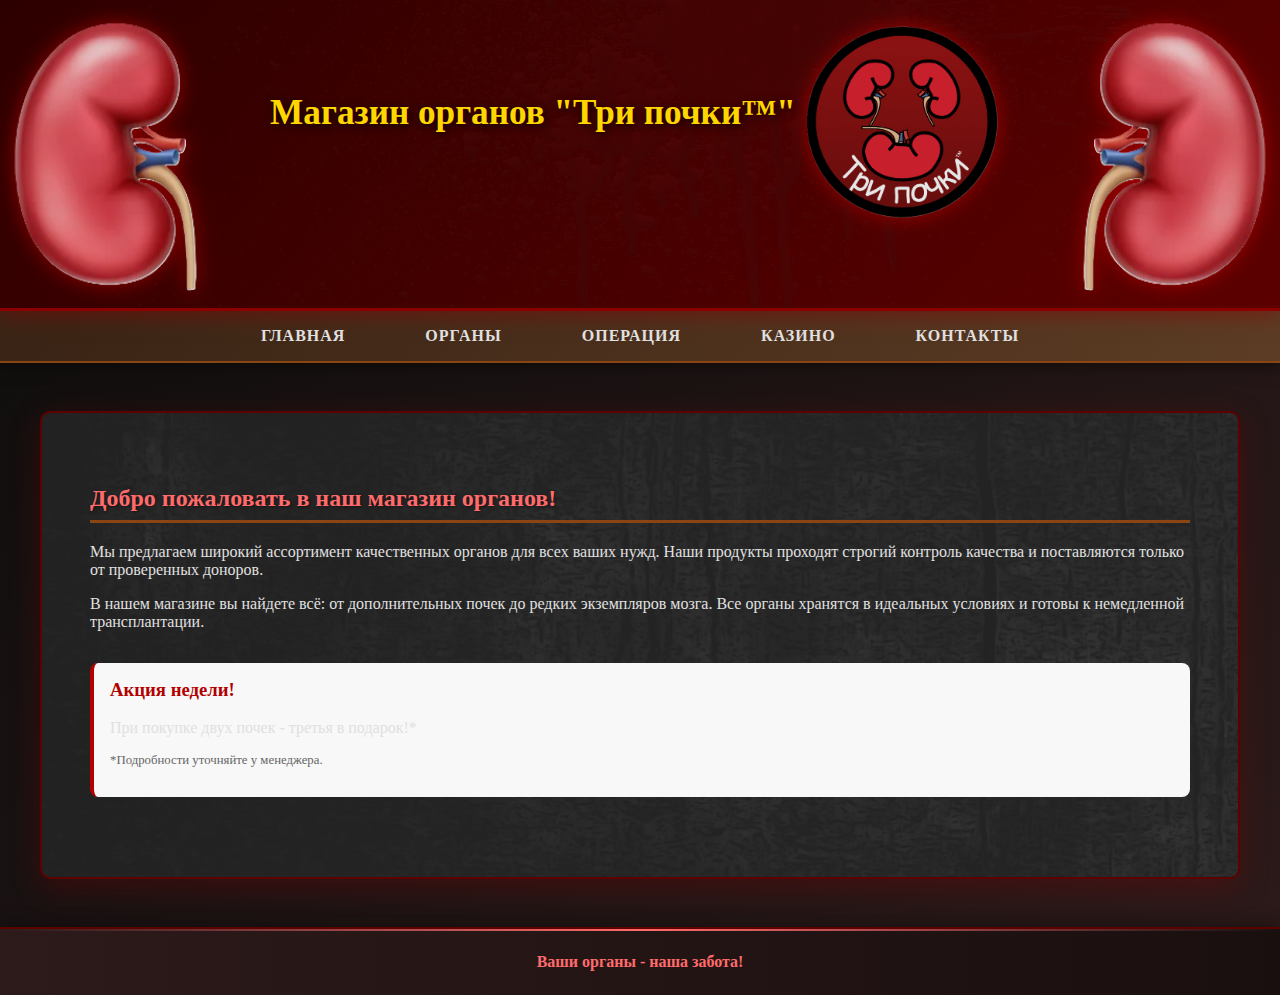
<file: index.html>
<html>
<head>
    <title>Три почки</title>
    <link rel="icon" href="logo.png" type="image/png">
    <link rel="stylesheet" type="text/css" href="style.css">
    <meta http-equiv="Content-Type" content="text/html;charset=utf-8" />
    <meta name="viewport" content="width=device-width, initial-scale=1.0">
    <link rel="manifest" href="manifest.json">
</head>
<body>
    <header>
        <img src="kidney_l.png" width="210" align="left">
        <img src="kidney_r.png" width="210" align="right">
        <h1>Магазин органов "Три почки&trade;"</h1>
        <img src="logo.png" width="210" align="center">
    </header>
    <nav>
        <ul>
            <li><a href="index.html">Главная</a></li>
            <li><a href="organs.html">Органы</a></li>
            <li><a href="surgery.html">Операция</a></li>
            <li><a href="casino.html">Казино</a></li>
            <li><a href="contacts.html">Контакты</a></li>
        </ul>
    </nav>
    <main>
        <div id="content">
            <div id="article">
                <h2>Добро пожаловать в наш магазин органов!</h2>
                <p>Мы предлагаем широкий ассортимент качественных органов для всех ваших нужд. Наши продукты проходят строгий контроль качества и поставляются только от проверенных доноров.</p>
                <p>В нашем магазине вы найдете всё: от дополнительных почек до редких экземпляров мозга. Все органы хранятся в идеальных условиях и готовы к немедленной трансплантации.</p>
                <div style="margin: 2rem 0; padding: 1rem; background: #f8f8f8; border-radius: 8px; border-left: 4px solid #b20000;">
                    <h3 style="color: #b20000; margin-top: 0;">Акция недели!</h3>
                    <p>При покупке двух почек - третья в подарок!*</p>
                    <p style="font-size: 0.8em; color: #666;">*Подробности уточняйте у менеджера.</p>
                </div>
            </div>
        </div>
    </main>
    <footer>
        Ваши органы - наша забота!
    </footer>
    
    <script>
    if ('serviceWorker' in navigator) {
        window.addEventListener('load', () => {
            navigator.serviceWorker.register('service_worker.js')
            .then(registration => {
                console.log('ServiceWorker registration successful');
            })
        .catch(err => {
            console.log('ServiceWorker registration failed: ', err);
        });
        });
    }
    </script>
</body>

</html>
</file>
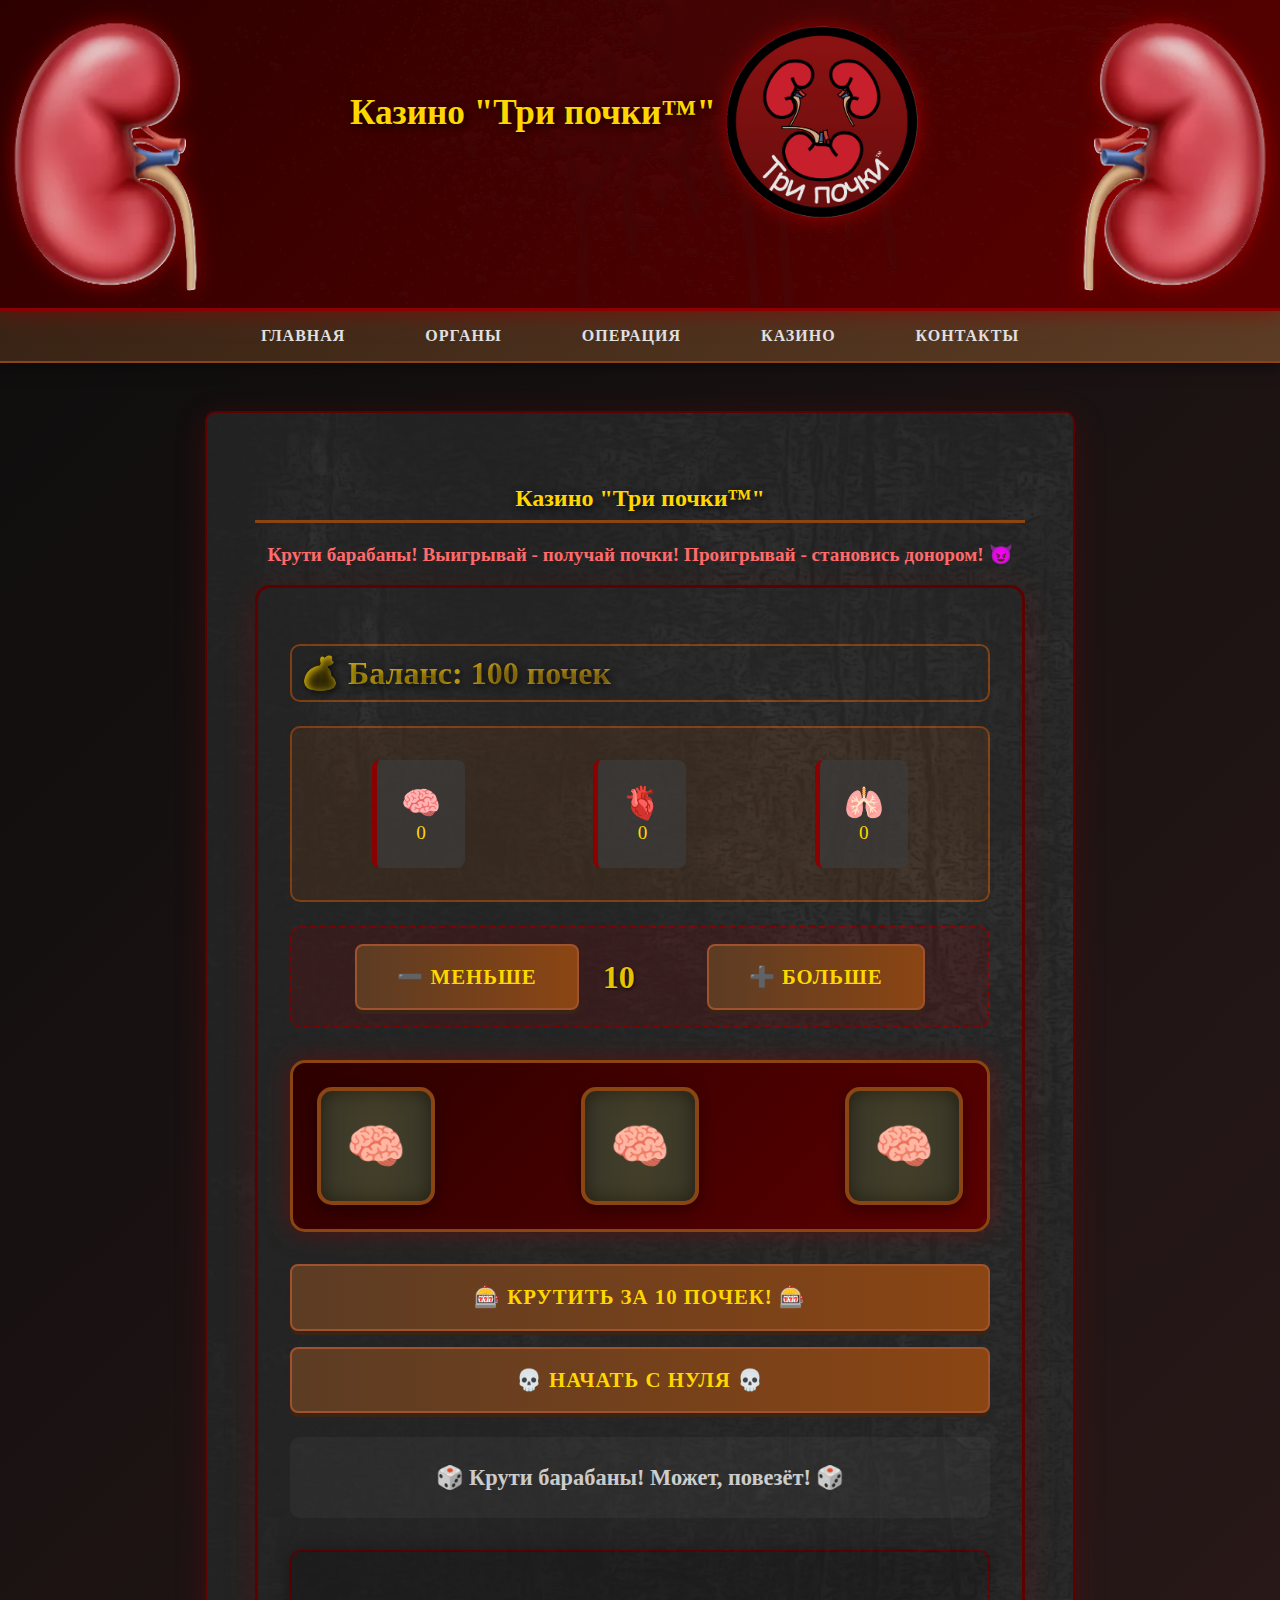
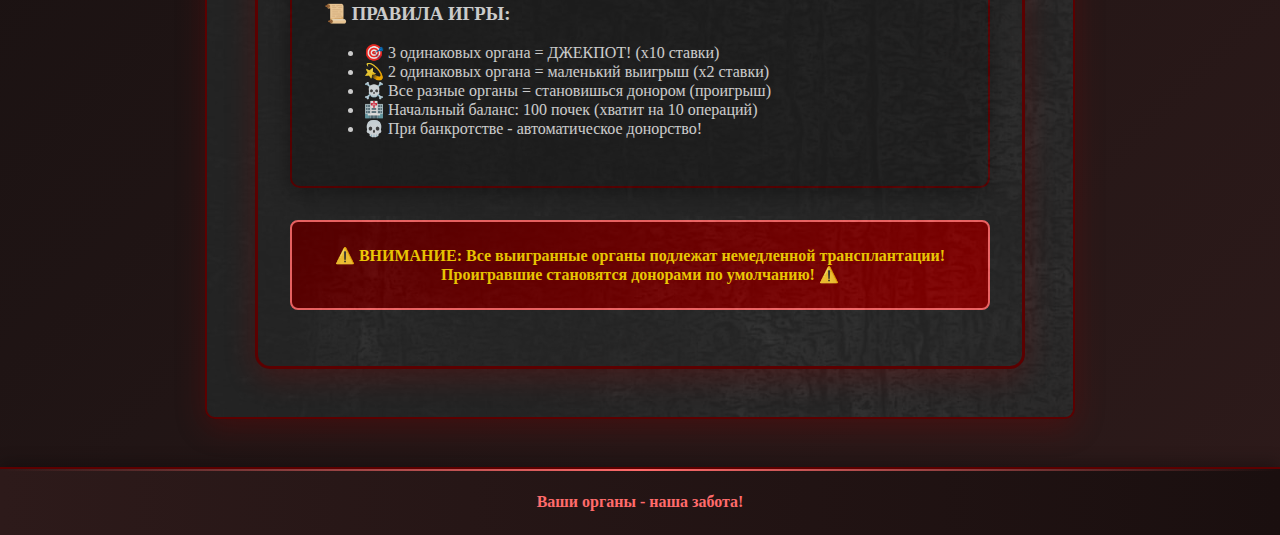
<file: casino.html>
<html>

<head>
    <title>Казино "Три Почки"</title>
    <link rel="icon" href="logo.png" type="image/png">
    <link rel="stylesheet" type="text/css" href="style.css">
    <meta http-equiv="Content-Type" content="text/html;charset=utf-8" />
    <meta name="viewport" content="width=device-width, initial-scale=1.0">
    <link rel="manifest" href="manifest.json">
    <style>
        .game-container {
            max-width: 700px;
            margin: 0 auto;
            padding: 2rem;
            background: rgba(40, 40, 40, 0.95);
            border-radius: 15px;
            box-shadow: 0 8px 30px rgba(139, 0, 0, 0.3);
            border: 3px solid #5c0000;
            position: relative;
            overflow: hidden;
        }

        .game-container::before {
            content: "";
            position: absolute;
            top: 0;
            left: 0;
            right: 0;
            bottom: 0;
            background: url('casino/dark-texture.png');
            opacity: 0.1;
            z-index: 0;
        }

        .casino-bg {
            position: absolute;
            top: 10px;
            right: 10px;
            width: 150px;
            opacity: 0.3;
            z-index: 0;
        }

        .slot-machine {
            display: flex;
            justify-content: space-between;
            margin: 2rem 0;
            padding: 1.5rem;
            background: linear-gradient(135deg, #2d0000 0%, #5c0000 100%);
            border-radius: 15px;
            border: 3px solid #8b4513;
            box-shadow: 0 0 25px rgba(139, 0, 0, 0.5);
            position: relative;
            z-index: 1;
        }

        .slot {
            width: 110px;
            height: 110px;
            background: #2d2d2d;
            border-radius: 15px;
            display: flex;
            align-items: center;
            justify-content: center;
            font-size: 3rem;
            font-weight: bold;
            box-shadow: inset 0 0 20px rgba(0, 0, 0, 0.6), 0 5px 15px rgba(0, 0, 0, 0.4);
            border: 4px solid #8b4513;
            transition: all 0.3s ease;
            position: relative;
            overflow: hidden;
        }

        .slot::before {
            content: "";
            position: absolute;
            top: -50%;
            left: -50%;
            width: 200%;
            height: 200%;
            background: linear-gradient(45deg, transparent, rgba(255,215,0,0.1), transparent);
            transform: rotate(45deg);
            animation: shine 3s infinite;
        }

        @keyframes shine {
            0% { transform: translateX(-100%) translateY(-100%) rotate(45deg); }
            100% { transform: translateX(100%) translateY(100%) rotate(45deg); }
        }

        .controls {
            display: flex;
            flex-direction: column;
            gap: 1rem;
            margin: 1rem 0;
            position: relative;
            z-index: 1;
        }

        button {
            background: linear-gradient(to right, #5c3c24 0%, #8b4513 100%);
            color: #ffd700;
            border: none;
            padding: 1.2rem 2.5rem;
            font-size: 1.3rem;
            border-radius: 8px;
            cursor: pointer;
            transition: all 0.3s ease;
            font-family: 'Georgia', serif;
            font-weight: bold;
            text-transform: uppercase;
            letter-spacing: 1px;
            box-shadow: 0 4px 0 #3a2415;
            position: relative;
            overflow: hidden;
            border: 2px solid #a0522d;
        }

        button::before {
            content: "";
            position: absolute;
            top: 0;
            left: -100%;
            width: 100%;
            height: 100%;
            background: linear-gradient(90deg, transparent, rgba(255,215,0,0.2), transparent);
            transition: 0.5s;
        }

        button:hover::before {
            left: 100%;
        }

        button:hover {
            transform: translateY(-3px);
            box-shadow: 0 6px 0 #3a2415;
        }

        button:active {
            transform: translateY(1px);
            box-shadow: 0 2px 0 #3a2415;
        }

        button:disabled {
            background: #666;
            cursor: not-allowed;
            transform: none;
            box-shadow: 0 2px 0 #444;
            border-color: #777;
        }

        .balance {
            font-size: 2rem;
            font-weight: bold;
            color: #ffd700;
            margin: 1.5rem 0;
            text-shadow: 2px 2px 8px rgba(0,0,0,0.8);
            background: linear-gradient(45deg, #ffd700, #daa520, #ffd700);
            -webkit-background-clip: text;
            -webkit-text-fill-color: transparent;
            padding: 0.5rem;
            border: 2px solid #8b4513;
            border-radius: 10px;
            background-color: rgba(40, 40, 40, 0.9);
        }

        .result {
            font-size: 1.4rem;
            font-weight: bold;
            padding: 1.5rem;
            border-radius: 10px;
            margin: 1.5rem 0;
            min-height: 25px;
            text-align: center;
            border: 3px solid transparent;
            transition: all 0.3s ease;
            background: rgba(50, 50, 50, 0.9);
        }

        .win {
            background: linear-gradient(135deg, #2d5c2d, #3cb371);
            color: #90ee90;
            border-color: #32cd32;
            animation: win-pulse 0.5s ease-in-out 3;
        }

        .lose {
            background: linear-gradient(135deg, #5c2d2d, #dc143c);
            color: #ff6b6b;
            border-color: #dc143c;
        }

        .jackpot {
            background: linear-gradient(135deg, #8b4513, #daa520, #8b4513);
            color: #ffd700;
            border-color: #ffd700;
            animation: jackpot-animation 1s ease-in-out infinite;
            text-shadow: 0 0 10px rgba(255,215,0,0.5);
        }

        @keyframes jackpot-animation {
            0% { transform: scale(1); box-shadow: 0 0 20px #ffd700; }
            50% { transform: scale(1.05); box-shadow: 0 0 40px #ffd700; }
            100% { transform: scale(1); box-shadow: 0 0 20px #ffd700; }
        }

        @keyframes win-pulse {
            0% { transform: scale(1); }
            50% { transform: scale(1.05); }
            100% { transform: scale(1); }
        }

        .bet-controls {
            display: flex;
            justify-content: center;
            align-items: center;
            gap: 1.5rem;
            margin: 1.5rem 0;
            background: rgba(139, 0, 0, 0.2);
            padding: 1rem;
            border-radius: 10px;
            border: 2px dashed #8b0000;
        }

        .bet-amount {
            font-size: 2rem;
            font-weight: bold;
            color: #ffd700;
            min-width: 80px;
            text-shadow: 1px 1px 3px rgba(0,0,0,0.8);
        }

        .organ-counter {
            display: flex;
            justify-content: space-around;
            margin: 1rem 0;
            padding: 1rem;
            background: rgba(139, 69, 19, 0.2);
            border-radius: 10px;
            border: 2px solid #8b4513;
        }

        .organ-item {
            text-align: center;
            font-size: 1.2rem;
            color: #ffd700;
        }

        .organ-emoji {
            font-size: 2rem;
            display: block;
        }

        .blood-splatter {
            position: absolute;
            width: 100px;
            height: 100px;
            opacity: 0;
            z-index: 10;
            pointer-events: none;
            background: url('casino/blood-splash.png') center/contain no-repeat;
        }

        @keyframes blood-splash {
            0% { transform: scale(0) rotate(0deg); opacity: 1; }
            50% { transform: scale(1) rotate(180deg); opacity: 0.7; }
            100% { transform: scale(1.5) rotate(360deg); opacity: 0; }
        }

        .sound-toggle {
            position: absolute;
            top: 1rem;
            right: 1rem;
            background: none;
            border: none;
            font-size: 2rem;
            cursor: pointer;
            padding: 0.5rem;
            color: #ff6b6b;
            z-index: 2;
        }

        .jar-decoration {
            position: absolute;
            bottom: 10px;
            left: 10px;
            width: 100px;
            opacity: 0.4;
            z-index: 0;
        }
    </style>
</head>

<body>
    <header>
        <img src="kidney_l.png" width="210" align="left">
        <img src="kidney_r.png" width="210" align="right">
        <h1>Казино "Три почки&trade;"</h1>
        <img src="logo.png" width="210" align="center">
    </header>
    <nav>
        <ul>
            <li><a href="index.html">Главная</a></li>
            <li><a href="organs.html">Органы</a></li>
            <li><a href="surgery.html">Операция</a></li>
            <li><a href="casino.html">Казино</a></li>
            <li><a href="contacts.html">Контакты</a></li>
        </ul>
    </nav>
    <main>
        <div id="content">
            <div id="article">
                <h2 style="text-align: center; color: #ffd700; text-shadow: 2px 2px 8px rgba(0,0,0,0.8);">Казино "Три почки&trade;"</h2>
                <p style="text-align: center; font-size: 1.2rem; font-weight: bold; color: #ff6b6b;">
                    Крути барабаны! Выигрывай - получай почки! Проигрывай - становись донором! 😈
                </p>
                
                <div class="game-container">
                    <div class="balance">
                        💰 Баланс: <span id="balance">100</span> почек
                    </div>
                    
                    <div class="organ-counter">
                        <div class="organ-item">
                            <span class="organ-emoji">🧠</span>
                            <span id="brain-count">0</span>
                        </div>
                        <div class="organ-item">
                            <span class="organ-emoji">🫀</span>
                            <span id="heart-count">0</span>
                        </div>
                        <div class="organ-item">
                            <span class="organ-emoji">🫁</span>
                            <span id="lung-count">0</span>
                        </div>
                    </div>
                    
                    <div class="bet-controls">
                        <button onclick="changeBet(-10)">➖ Меньше</button>
                        <div class="bet-amount" id="bet">10</div>
                        <button onclick="changeBet(10)">➕ Больше</button>
                    </div>
                    
                    <div class="slot-machine">
                        <div class="slot" id="slot1">🧠</div>
                        <div class="slot" id="slot2">🧠</div>
                        <div class="slot" id="slot3">🧠</div>
                    </div>
                    
                    <div class="controls">
                        <button onclick="spin()" id="spin-btn">🎰 КРУТИТЬ ЗА ${currentBet} ПОЧЕК! 🎰</button>
                        <button onclick="resetGame()">💀 НАЧАТЬ С НУЛЯ 💀</button>
                    </div>
                    
                    <div class="result" id="result">
                        🎲 Крути барабаны! Может, повезёт! 🎲
                    </div>
                    
                    <div class="dark-section">
                        <h3>📜 ПРАВИЛА ИГРЫ:</h3>
                        <ul style="text-align: left; color: #e0e0e0;">
                            <li>🎯 3 одинаковых органа = ДЖЕКПОТ! (x10 ставки)</li>
                            <li>💫 2 одинаковых органа = маленький выигрыш (x2 ставки)</li>
                            <li>☠️ Все разные органы = становишься донором (проигрыш)</li>
                            <li>🏥 Начальный баланс: 100 почек (хватит на 10 операций)</li>
                            <li>💀 При банкротстве - автоматическое донорство!</li>
                        </ul>
                    </div>

                    <div class="warning-box">
                        ⚠️ ВНИМАНИЕ: Все выигранные органы подлежат немедленной трансплантации! 
                        Проигравшие становятся донорами по умолчанию! ⚠️
                    </div>
                </div>
            </div>
        </div>
    </main>
    <footer>
        Ваши органы - наша забота!
    </footer>

    <script>
        let balance = 100;
		let currentBet = 10;
		let isSpinning = false;
		let soundEnabled = true;
		let organCounts = { '🧠': 0, '🫀': 0, '🫁': 0, '👁️': 0, '🦴': 0, '💀': 0 };

		const symbols = ['🧠', '🫀', '🫁', '👁️', '🦴', '💀'];

		// Загружаем баланс из операции при загрузке страницы
		window.addEventListener('load', function() {
			const surgeryBalance = localStorage.getItem('kidneyBalance');
			if (surgeryBalance && surgeryBalance > 0) {
				balance += parseInt(surgeryBalance);
				// Очищаем баланс из операции после использования
				localStorage.removeItem('kidneyBalance');
				updateDisplay();
				
				// Показываем сообщение о бонусе
				setTimeout(() => {
					document.getElementById('result').innerHTML = 
						`🎉 БОНУС! Получено ${surgeryBalance} почек из операции! 🎉`;
					document.getElementById('result').className = 'result win';
				}, 1000);
			}
		});

        function playSound(type) {
            if (soundEnabled) {
                // Простые звуки через Web Audio API
                const audioContext = new (window.AudioContext || window.webkitAudioContext)();
                const oscillator = audioContext.createOscillator();
                const gainNode = audioContext.createGain();
                
                oscillator.connect(gainNode);
                gainNode.connect(audioContext.destination);
                
                if (type === 'win') {
                    oscillator.frequency.setValueAtTime(523.25, audioContext.currentTime); // C5
                } else if (type === 'jackpot') {
                    oscillator.frequency.setValueAtTime(783.99, audioContext.currentTime); // G5
                } else {
                    oscillator.frequency.setValueAtTime(329.63, audioContext.currentTime); // E4
                }
                
                gainNode.gain.setValueAtTime(0.3, audioContext.currentTime);
                gainNode.gain.exponentialRampToValueAtTime(0.01, audioContext.currentTime + 0.5);
                
                oscillator.start(audioContext.currentTime);
                oscillator.stop(audioContext.currentTime + 0.5);
            }
        }

        function updateDisplay() {
            document.getElementById('balance').textContent = balance;
            document.getElementById('bet').textContent = currentBet;
            document.getElementById('spin-btn').innerHTML = `🎰 КРУТИТЬ ЗА ${currentBet} ПОЧЕК! 🎰`;
            document.getElementById('spin-btn').disabled = isSpinning || balance < currentBet;
            
            // Обновляем счётчики органов
            document.getElementById('brain-count').textContent = organCounts['🧠'];
            document.getElementById('heart-count').textContent = organCounts['🫀'];
            document.getElementById('lung-count').textContent = organCounts['🫁'];
        }
        
        function changeBet(amount) {
            const newBet = currentBet + amount;
            if (newBet >= 10 && newBet <= 100 && newBet <= balance) {
                currentBet = newBet;
                updateDisplay();
                if (soundEnabled) playSound('spin');
            }
        }
        
        function createBloodSplatter() {
            const splatter = document.createElement('div');
            splatter.className = 'blood-splatter';
            splatter.style.left = Math.random() * 80 + 10 + '%';
            splatter.style.top = Math.random() * 80 + 10 + '%';
            document.querySelector('.game-container').appendChild(splatter);
            
            splatter.style.animation = 'blood-splash 1s ease-out forwards';
            setTimeout(() => splatter.remove(), 1000);
        }
        
        function spin() {
            if (isSpinning || balance < currentBet) return;
            
            isSpinning = true;
            balance -= currentBet;
            updateDisplay();
            playSound('spin');
            
            const slots = [document.getElementById('slot1'), document.getElementById('slot2'), document.getElementById('slot3')];
            const resultElement = document.getElementById('result');
            resultElement.className = 'result';
            resultElement.textContent = '🩸 КРОВЬ, ПОТ И СЛЁЗЫ... КРУТИМ! 🩸';
            
            // Анимация вращения с ускорением
            let spins = 0;
            const maxSpins = 30;
            let spinDelay = 80;
            
            const spinInterval = setInterval(() => {
                slots.forEach(slot => {
                    slot.textContent = symbols[Math.floor(Math.random() * symbols.length)];
                    slot.style.transform = `rotate(${Math.random() * 20 - 10}deg)`;
                });
                spins++;
                
                // Ускоряемся к концу
                if (spins > maxSpins * 0.7) {
                    spinDelay += 10;
                }
                
                if (spins >= maxSpins) {
                    clearInterval(spinInterval);
                    setTimeout(() => finishSpin(slots, resultElement), 200);
                }
            }, spinDelay);
        }
        
        function finishSpin(slots, resultElement) {
            const results = [];
            slots.forEach(slot => {
                const randomSymbol = symbols[Math.floor(Math.random() * symbols.length)];
                slot.textContent = randomSymbol;
                slot.style.transform = 'rotate(0deg)';
                results.push(randomSymbol);
                organCounts[randomSymbol]++;
            });
            
            // Проверка выигрыша
            let winAmount = 0;
            let message = '';
            let resultClass = 'lose';
            
            if (results[0] === results[1] && results[1] === results[2]) {
                // Джекпот!
                winAmount = currentBet * 10;
                message = `🎉 ДЖЕКПОТ!!! ТЫ ВЫИГРАЛ ${winAmount} ПОЧЕК! 🎉`;
                resultClass = 'jackpot';
                playSound('jackpot');
                for(let i = 0; i < 5; i++) setTimeout(createBloodSplatter, i * 200);
            } else if (results[0] === results[1] || results[1] === results[2] || results[0] === results[2]) {
                // Маленький выигрыш
                winAmount = currentBet * 2;
                message = `👍 ПОВЕЗЛО... НА ЭТОТ РАЗ. ТЫ ВЫИГРАЛ ${winAmount} ПОЧЕК! 👍`;
                resultClass = 'win';
                playSound('win');
                createBloodSplatter();
            } else {
                message = '💀 ПРОИГРЫШ! ТВОИ ПОЧКИ ТЕПЕРЬ НАШИ! 💀';
                resultClass = 'lose';
            }
            
            balance += winAmount;
            resultElement.innerHTML = message;
            resultElement.className = `result ${resultClass}`;
            
            isSpinning = false;
            updateDisplay();
            
            // Проверка на банкротство
            if (balance < 10) {
                resultElement.innerHTML = '🏥 БАНКРОТ! ТЕПЕРЬ ТЫ ДОНОР! НАЧНИ ЗАНОВО! 🏥';
                resultElement.className = 'result lose';
                setTimeout(() => {
                    if (confirm('💀 ТЫ ПРОИГРАЛ ВСЁ! ХОЧЕШЬ СТАТЬ ДОНОРОМ И НАЧАТЬ ЗАНОВО?')) {
                        resetGame();
                    }
                }, 1000);
            }
        }
        
        function resetGame() {
            balance = 100;
            currentBet = 10;
            isSpinning = false;
            organCounts = { '🧠': 0, '🫀': 0, '🫁': 0, '👁️': 0, '🦴': 0, '💀': 0 };
            
            const slots = [document.getElementById('slot1'), document.getElementById('slot2'), document.getElementById('slot3')];
            slots.forEach(slot => {
                slot.textContent = '🧠';
                slot.style.transform = 'rotate(0deg)';
            });
            
            const resultElement = document.getElementById('result');
            resultElement.innerHTML = '🎲 УДАЧИ! ПОМНИ: ПРОИГРАЕШЬ - СТАНЕШЬ ДОНОРОМ! 🎲';
            resultElement.className = 'result';
            
            updateDisplay();
        }
        
        // Инициализация
        updateDisplay();
        
        // Добавляем немного анимации при загрузке
        setTimeout(() => {
            document.querySelector('.slot-machine').style.transform = 'scale(1.02)';
            setTimeout(() => {
                document.querySelector('.slot-machine').style.transform = 'scale(1)';
            }, 200);
        }, 500);
    </script>
</body>

</html>
</file>
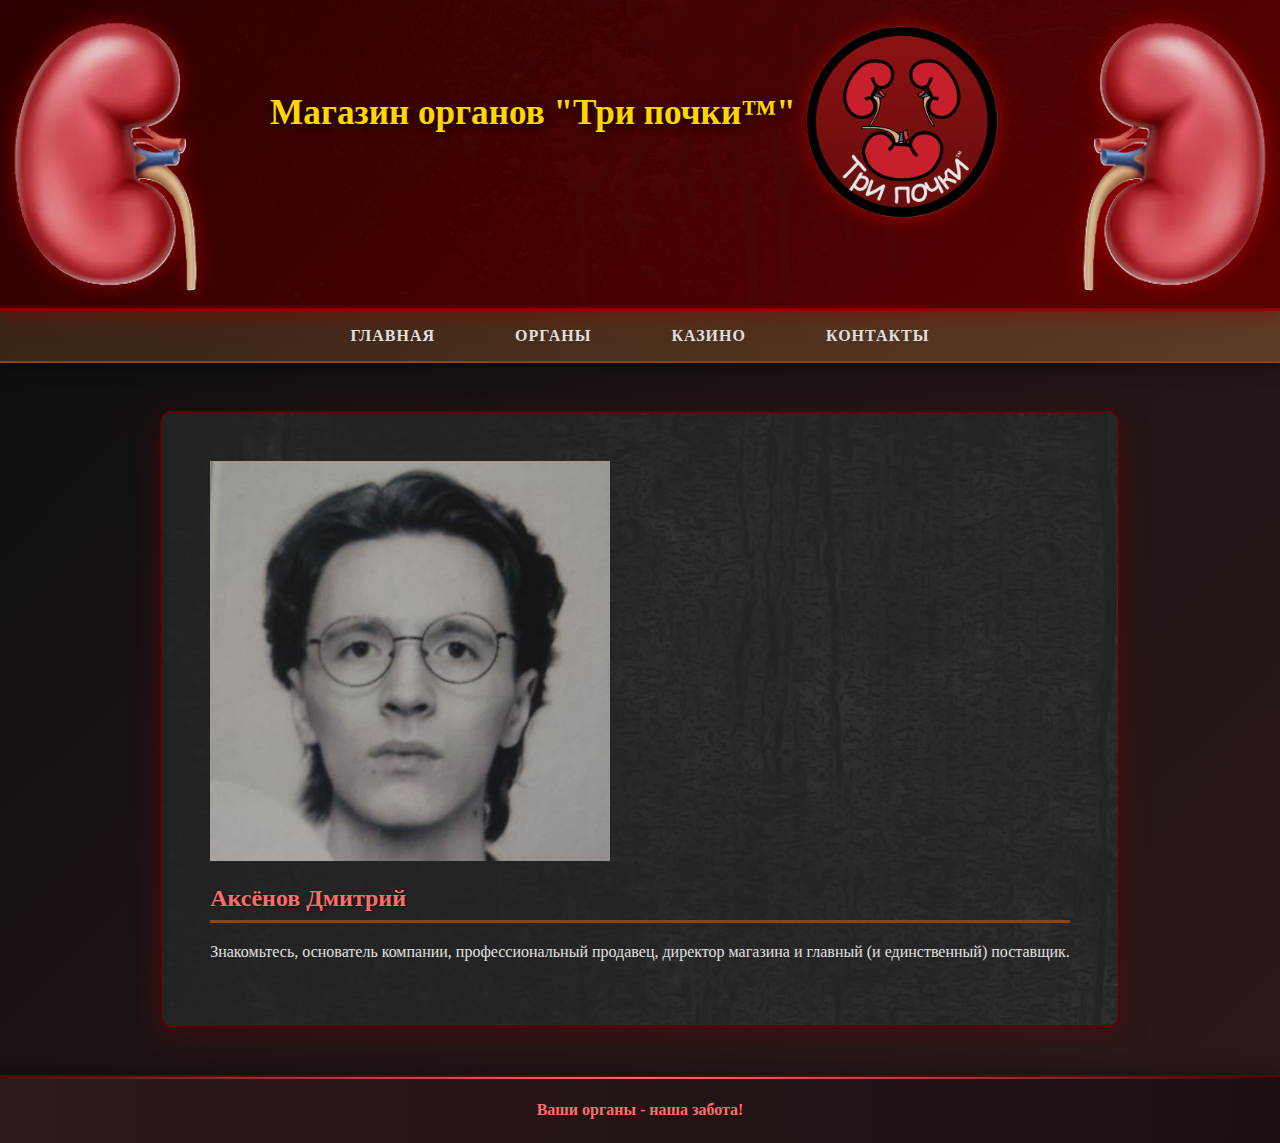
<file: contacts.html>
<html>
<head>
    <title>Три почки - Контакты</title>
    <link rel="icon" href="logo.png" type="image/png">
    <link rel="stylesheet" type="text/css" href="style.css">
    <meta http-equiv="Content-Type" content="text/html;charset=utf-8" />
    <meta name="viewport" content="width=device-width, initial-scale=1.0">
    <link rel="manifest" href="manifest.json">
</head>
<body>
    <header>
        <img src="kidney_l.png" width="210" align="left">
        <img src="kidney_r.png" width="210" align="right">
        <h1>Магазин органов "Три почки&trade;"</h1>
        <img src="logo.png" width="210" align="center">
    </header>
    <nav>
        <ul>
            <li><a href="index.html">Главная</a></li>
            <li><a href="organs.html">Органы</a></li>
            <li><a href="game.html">Казино</a></li>
            <li><a href="contacts.html">Контакты</a></li>
        </ul>
    </nav>
    <main>
        <div id="content">
            <div id="article">
                <img src="dmitriy.jpg" width="400" style="max-width:100%; height:auto;">
                <h2>Аксёнов Дмитрий</h2>
                <p>Знакомьтесь, основатель компании, профессиональный продавец, директор магазина и главный (и единственный) поставщик.</p>
            </div>
        </div>
    </main>
    
    <footer>
        Ваши органы - наша забота!
    </footer>
    
</body>
</html>
</file>
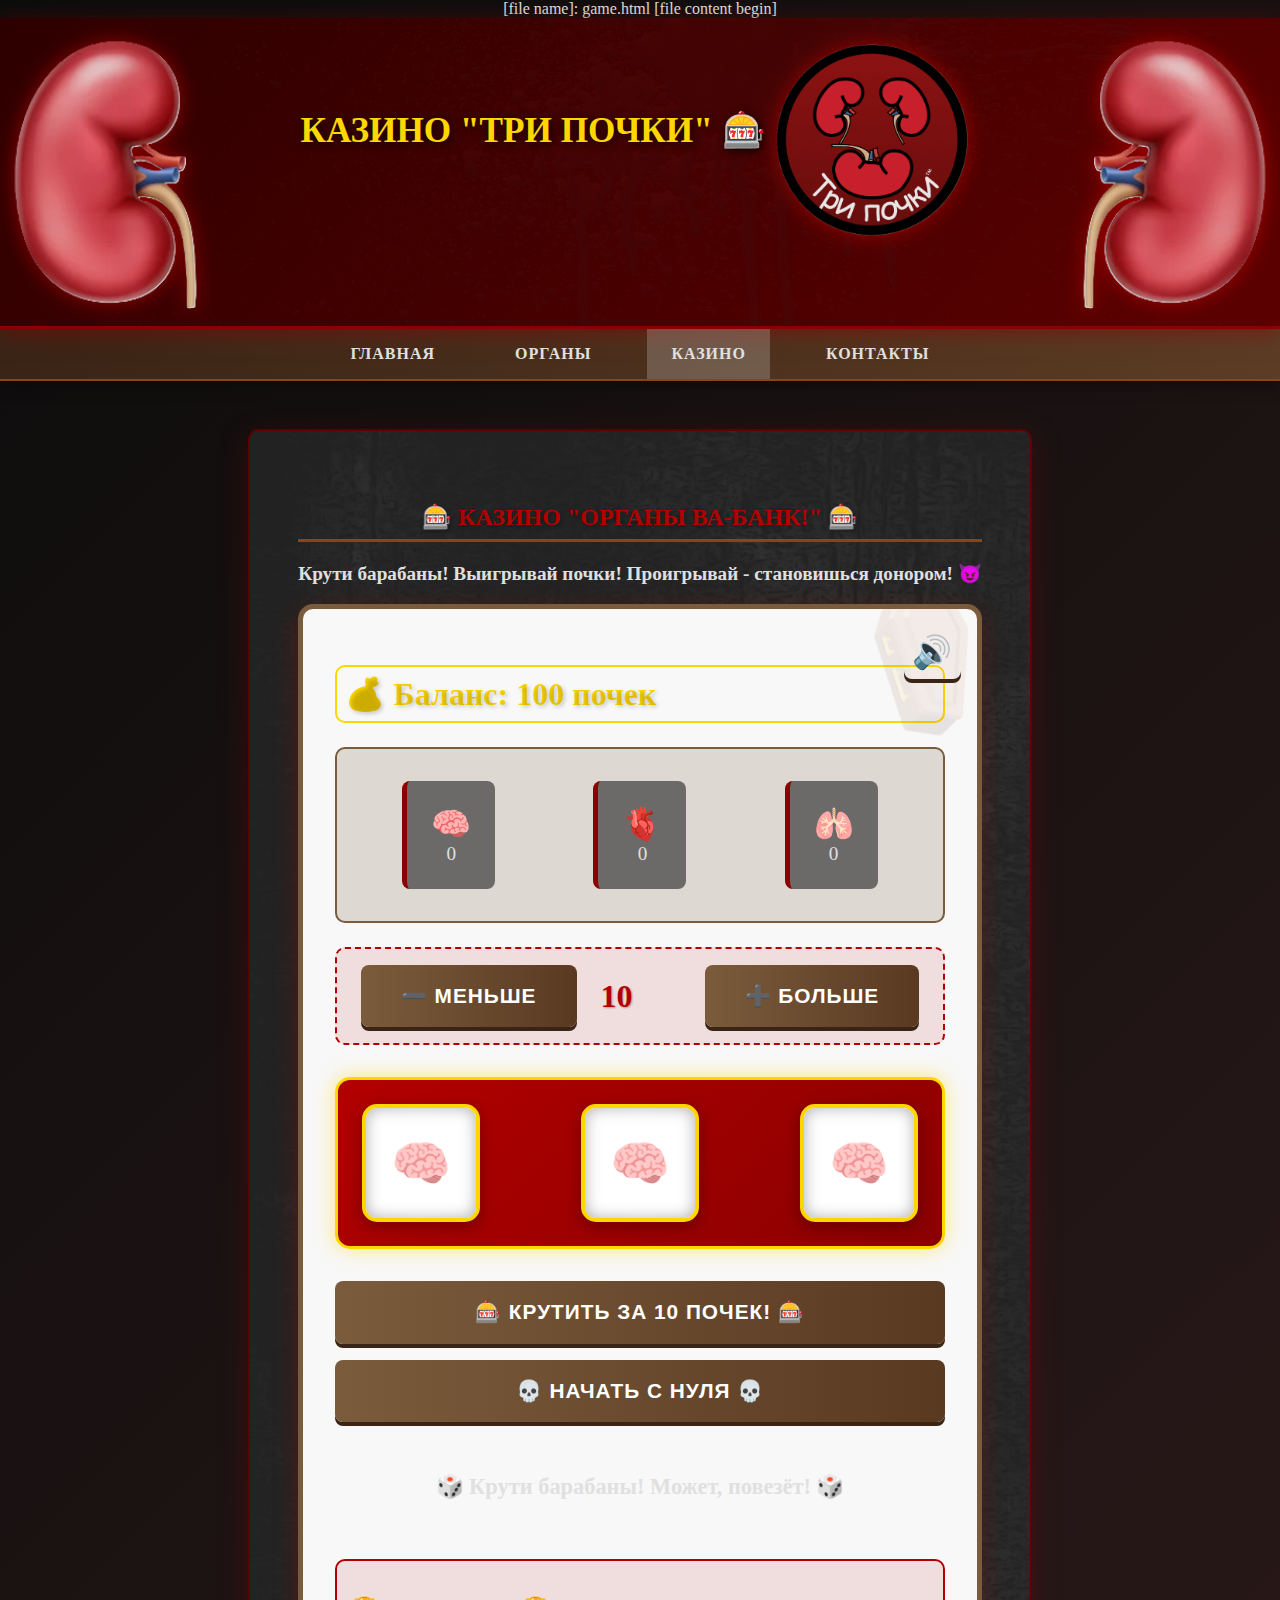
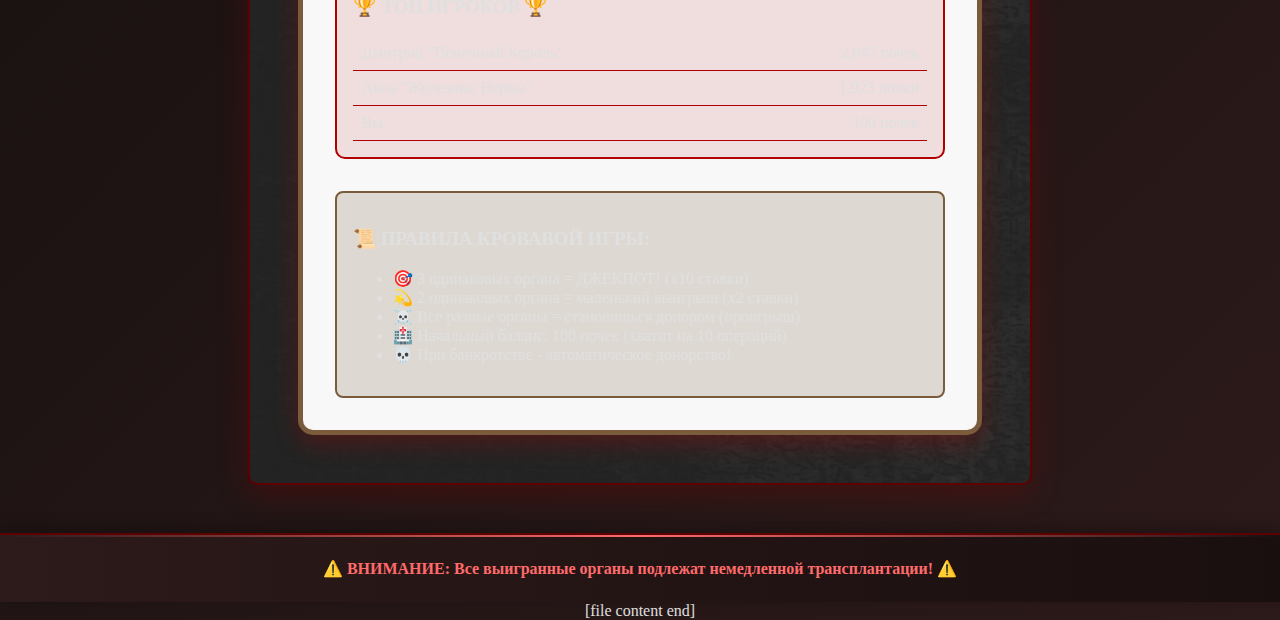
<file: game.html>
[file name]: game.html
[file content begin]
<html>

<head>
    <title>Три почки - Казино</title>
    <link rel="icon" href="logo.png" type="image/png">
    <link rel="stylesheet" type="text/css" href="style.css">
    <meta http-equiv="Content-Type" content="text/html;charset=utf-8" />
    <meta name="viewport" content="width=device-width, initial-scale=1.0">
    <link rel="manifest" href="manifest.json">
    <style>
        .game-container {
            max-width: 700px;
            margin: 0 auto;
            padding: 2rem;
            background: #f8f8f8;
            border-radius: 15px;
            box-shadow: 0 8px 25px rgba(178, 0, 0, 0.3);
            border: 5px solid #7a5c3c;
            position: relative;
            overflow: hidden;
        }

        .game-container::before {
            content: "⚰️";
            position: absolute;
            top: -30px;
            right: -30px;
            font-size: 8rem;
            opacity: 0.1;
            transform: rotate(45deg);
            z-index: 0;
        }

        .slot-machine {
            display: flex;
            justify-content: space-between;
            margin: 2rem 0;
            padding: 1.5rem;
            background: linear-gradient(135deg, #b20000 0%, #8a0000 100%);
            border-radius: 15px;
            border: 3px solid gold;
            box-shadow: 0 0 20px rgba(255, 215, 0, 0.5);
            position: relative;
            z-index: 1;
        }

        .slot {
            width: 110px;
            height: 110px;
            background: white;
            border-radius: 15px;
            display: flex;
            align-items: center;
            justify-content: center;
            font-size: 3rem;
            font-weight: bold;
            box-shadow: inset 0 0 15px rgba(0, 0, 0, 0.4), 0 5px 15px rgba(0, 0, 0, 0.3);
            border: 4px solid gold;
            transition: all 0.3s ease;
            position: relative;
            overflow: hidden;
        }

        .slot::before {
            content: "";
            position: absolute;
            top: -50%;
            left: -50%;
            width: 200%;
            height: 200%;
            background: linear-gradient(45deg, transparent, rgba(255,255,255,0.3), transparent);
            transform: rotate(45deg);
            animation: shine 3s infinite;
        }

        @keyframes shine {
            0% { transform: translateX(-100%) translateY(-100%) rotate(45deg); }
            100% { transform: translateX(100%) translateY(100%) rotate(45deg); }
        }

        .controls {
            display: flex;
            flex-direction: column;
            gap: 1rem;
            margin: 1rem 0;
            position: relative;
            z-index: 1;
        }

        button {
            background: linear-gradient(to right, #7a5c3c 0%, #5a3921 100%);
            color: white;
            border: none;
            padding: 1.2rem 2.5rem;
            font-size: 1.3rem;
            border-radius: 8px;
            cursor: pointer;
            transition: all 0.3s ease;
            font-family: 'Comic Sans MS', cursive, sans-serif;
            font-weight: bold;
            text-transform: uppercase;
            letter-spacing: 1px;
            box-shadow: 0 4px 0 #3a2415;
            position: relative;
            overflow: hidden;
        }

        button::before {
            content: "";
            position: absolute;
            top: 0;
            left: -100%;
            width: 100%;
            height: 100%;
            background: linear-gradient(90deg, transparent, rgba(255,255,255,0.2), transparent);
            transition: 0.5s;
        }

        button:hover::before {
            left: 100%;
        }

        button:hover {
            transform: translateY(-3px);
            box-shadow: 0 6px 0 #3a2415;
        }

        button:active {
            transform: translateY(1px);
            box-shadow: 0 2px 0 #3a2415;
        }

        button:disabled {
            background: #666;
            cursor: not-allowed;
            transform: none;
            box-shadow: 0 2px 0 #444;
        }

        .balance {
            font-size: 2rem;
            font-weight: bold;
            color: #b20000;
            margin: 1.5rem 0;
            text-shadow: 2px 2px 4px rgba(0,0,0,0.2);
            background: linear-gradient(45deg, gold, #ffd700, gold);
            -webkit-background-clip: text;
            -webkit-text-fill-color: transparent;
            padding: 0.5rem;
            border: 2px solid gold;
            border-radius: 10px;
        }

        .result {
            font-size: 1.4rem;
            font-weight: bold;
            padding: 1.5rem;
            border-radius: 10px;
            margin: 1.5rem 0;
            min-height: 25px;
            text-align: center;
            border: 3px solid transparent;
            transition: all 0.3s ease;
        }

        .win {
            background: linear-gradient(135deg, #90EE90, #32CD32);
            color: #006400;
            border-color: #32CD32;
            animation: win-pulse 0.5s ease-in-out 3;
        }

        .lose {
            background: linear-gradient(135deg, #FFB6C1, #DC143C);
            color: #8B0000;
            border-color: #DC143C;
        }

        .jackpot {
            background: linear-gradient(135deg, gold, #FFD700, gold);
            color: #b20000;
            border-color: #FFD700;
            animation: jackpot-animation 1s ease-in-out infinite;
            text-shadow: 0 0 10px rgba(255,215,0,0.5);
        }

        @keyframes jackpot-animation {
            0% { transform: scale(1); box-shadow: 0 0 20px gold; }
            50% { transform: scale(1.05); box-shadow: 0 0 40px gold; }
            100% { transform: scale(1); box-shadow: 0 0 20px gold; }
        }

        @keyframes win-pulse {
            0% { transform: scale(1); }
            50% { transform: scale(1.05); }
            100% { transform: scale(1); }
        }

        .bet-controls {
            display: flex;
            justify-content: center;
            align-items: center;
            gap: 1.5rem;
            margin: 1.5rem 0;
            background: rgba(178, 0, 0, 0.1);
            padding: 1rem;
            border-radius: 10px;
            border: 2px dashed #b20000;
        }

        .bet-amount {
            font-size: 2rem;
            font-weight: bold;
            color: #b20000;
            min-width: 80px;
            text-shadow: 1px 1px 2px rgba(0,0,0,0.3);
        }

        .organ-counter {
            display: flex;
            justify-content: space-around;
            margin: 1rem 0;
            padding: 1rem;
            background: rgba(122, 92, 60, 0.2);
            border-radius: 10px;
            border: 2px solid #7a5c3c;
        }

        .organ-item {
            text-align: center;
            font-size: 1.2rem;
        }

        .organ-emoji {
            font-size: 2rem;
            display: block;
        }

        .blood-splatter {
            position: absolute;
            font-size: 4rem;
            opacity: 0;
            z-index: 10;
            pointer-events: none;
        }

        @keyframes blood-splash {
            0% { transform: scale(0) rotate(0deg); opacity: 1; }
            50% { transform: scale(1) rotate(180deg); opacity: 0.7; }
            100% { transform: scale(1.5) rotate(360deg); opacity: 0; }
        }

        .high-scores {
            margin-top: 2rem;
            padding: 1rem;
            background: rgba(178, 0, 0, 0.1);
            border-radius: 10px;
            border: 2px solid #b20000;
        }

        .score-item {
            display: flex;
            justify-content: space-between;
            padding: 0.5rem;
            border-bottom: 1px solid #b20000;
        }

        .sound-toggle {
            position: absolute;
            top: 1rem;
            right: 1rem;
            background: none;
            border: none;
            font-size: 2rem;
            cursor: pointer;
            padding: 0.5rem;
        }
    </style>
</head>

<body>
    <header>
        <img src="kidney_l.png" width="210" align="left">
        <img src="kidney_r.png" width="210" align="right">
        <h1>КАЗИНО "ТРИ ПОЧКИ" 🎰</h1>
        <img src="logo.png" width="210" align="center">
    </header>
    <nav>
        <ul>
            <li><a href="index.html">Главная</a></li>
            <li><a href="organs.html">Органы</a></li>
            <li><a href="game.html" style="background: rgba(255,255,255,0.2);">Казино</a></li>
            <li><a href="contacts.html">Контакты</a></li>
        </ul>
    </nav>
    <main>
        <div id="content">
            <div id="article">
                <h2 style="text-align: center; color: #b20000; text-shadow: 2px 2px 4px rgba(0,0,0,0.3);">
                    🎰 КАЗИНО "ОРГАНЫ ВА-БАНК!" 🎰
                </h2>
                <p style="text-align: center; font-size: 1.2rem; font-weight: bold;">
                    Крути барабаны! Выигрывай почки! Проигрывай - становишься донором! 😈
                </p>
                
                <div class="game-container">
                    <button class="sound-toggle" onclick="toggleSound()">🔊</button>
                    
                    <div class="balance">
                        💰 Баланс: <span id="balance">100</span> почек
                    </div>
                    
                    <div class="organ-counter">
                        <div class="organ-item">
                            <span class="organ-emoji">🧠</span>
                            <span id="brain-count">0</span>
                        </div>
                        <div class="organ-item">
                            <span class="organ-emoji">🫀</span>
                            <span id="heart-count">0</span>
                        </div>
                        <div class="organ-item">
                            <span class="organ-emoji">🫁</span>
                            <span id="lung-count">0</span>
                        </div>
                    </div>
                    
                    <div class="bet-controls">
                        <button onclick="changeBet(-10)">➖ Меньше</button>
                        <div class="bet-amount" id="bet">10</div>
                        <button onclick="changeBet(10)">➕ Больше</button>
                    </div>
                    
                    <div class="slot-machine">
                        <div class="slot" id="slot1">🧠</div>
                        <div class="slot" id="slot2">🧠</div>
                        <div class="slot" id="slot3">🧠</div>
                    </div>
                    
                    <div class="controls">
                        <button onclick="spin()" id="spin-btn">🎰 КРУТИТЬ ЗА ${currentBet} ПОЧЕК! 🎰</button>
                        <button onclick="resetGame()">💀 НАЧАТЬ С НУЛЯ 💀</button>
                    </div>
                    
                    <div class="result" id="result">
                        🎲 Крути барабаны! Может, повезёт! 🎲
                    </div>

                    <div class="high-scores">
                        <h3>🏆 ТОП ИГРОКОВ 🏆</h3>
                        <div class="score-item">
                            <span>Дмитрий "Почечный Король"</span>
                            <span>2,847 почек</span>
                        </div>
                        <div class="score-item">
                            <span>Анна "Железные Нервы"</span>
                            <span>1,923 почки</span>
                        </div>
                        <div class="score-item">
                            <span>Вы</span>
                            <span id="player-score">0 почек</span>
                        </div>
                    </div>
                    
                    <div style="margin-top: 2rem; padding: 1rem; background: rgba(122, 92, 60, 0.2); border-radius: 8px; border: 2px solid #7a5c3c;">
                        <h3>📜 ПРАВИЛА КРОВАВОЙ ИГРЫ:</h3>
                        <ul style="text-align: left;">
                            <li>🎯 3 одинаковых органа = ДЖЕКПОТ! (x10 ставки)</li>
                            <li>💫 2 одинаковых органа = маленький выигрыш (x2 ставки)</li>
                            <li>☠️ Все разные органы = становишься донором (проигрыш)</li>
                            <li>🏥 Начальный баланс: 100 почек (хватит на 10 операций)</li>
                            <li>💀 При банкротстве - автоматическое донорство!</li>
                        </ul>
                    </div>
                </div>
            </div>
        </div>
    </main>
    <footer>
        ⚠️ ВНИМАНИЕ: Все выигранные органы подлежат немедленной трансплантации! ⚠️
    </footer>

    <script>
        let balance = 100;
        let currentBet = 10;
        let isSpinning = false;
        let soundEnabled = true;
        let organCounts = { '🧠': 0, '🫀': 0, '🫁': 0, '👁️': 0, '🦴': 0, '💀': 0 };
        let maxBalance = 0;
        
        const symbols = ['🧠', '🫀', '🫁', '👁️', '🦴', '💀'];
        const sounds = {
            spin: new Audio('[data-uri]'),
            win: new Audio('[data-uri]'),
            jackpot: new Audio('[data-uri]')
        };

        function playSound(type) {
            if (soundEnabled && sounds[type]) {
                sounds[type].currentTime = 0;
                sounds[type].play().catch(e => console.log('Sound play failed:', e));
            }
        }

        function toggleSound() {
            soundEnabled = !soundEnabled;
            document.querySelector('.sound-toggle').textContent = soundEnabled ? '🔊' : '🔇';
        }

        function updateDisplay() {
            document.getElementById('balance').textContent = balance;
            document.getElementById('bet').textContent = currentBet;
            document.getElementById('spin-btn').innerHTML = `🎰 КРУТИТЬ ЗА ${currentBet} ПОЧЕК! 🎰`;
            document.getElementById('spin-btn').disabled = isSpinning || balance < currentBet;
            
            // Обновляем счётчики органов
            document.getElementById('brain-count').textContent = organCounts['🧠'];
            document.getElementById('heart-count').textContent = organCounts['🫀'];
            document.getElementById('lung-count').textContent = organCounts['🫁'];
            
            // Обновляем рекорд
            if (balance > maxBalance) {
                maxBalance = balance;
                document.getElementById('player-score').textContent = `${maxBalance} почек`;
            }
        }
        
        function changeBet(amount) {
            const newBet = currentBet + amount;
            if (newBet >= 10 && newBet <= 100 && newBet <= balance) {
                currentBet = newBet;
                updateDisplay();
                if (soundEnabled) playSound('spin');
            }
        }
        
        function createBloodSplatter() {
            const splatter = document.createElement('div');
            splatter.className = 'blood-splatter';
            splatter.textContent = '💥';
            splatter.style.left = Math.random() * 80 + 10 + '%';
            splatter.style.top = Math.random() * 80 + 10 + '%';
            document.querySelector('.game-container').appendChild(splatter);
            
            splatter.style.animation = 'blood-splash 1s ease-out forwards';
            setTimeout(() => splatter.remove(), 1000);
        }
        
        function spin() {
            if (isSpinning || balance < currentBet) return;
            
            isSpinning = true;
            balance -= currentBet;
            updateDisplay();
            playSound('spin');
            
            const slots = [document.getElementById('slot1'), document.getElementById('slot2'), document.getElementById('slot3')];
            const resultElement = document.getElementById('result');
            resultElement.className = 'result';
            resultElement.textContent = '🩸 КРОВЬ, ПОТ И СЛЁЗЫ... КРУТИМ! 🩸';
            
            // Анимация вращения с ускорением
            let spins = 0;
            const maxSpins = 30;
            let spinDelay = 80;
            
            const spinInterval = setInterval(() => {
                slots.forEach(slot => {
                    slot.textContent = symbols[Math.floor(Math.random() * symbols.length)];
                    slot.style.transform = `rotate(${Math.random() * 20 - 10}deg)`;
                });
                spins++;
                
                // Ускоряемся к концу
                if (spins > maxSpins * 0.7) {
                    spinDelay += 10;
                }
                
                if (spins >= maxSpins) {
                    clearInterval(spinInterval);
                    setTimeout(() => finishSpin(slots, resultElement), 200);
                }
            }, spinDelay);
        }
        
        function finishSpin(slots, resultElement) {
            const results = [];
            slots.forEach(slot => {
                const randomSymbol = symbols[Math.floor(Math.random() * symbols.length)];
                slot.textContent = randomSymbol;
                slot.style.transform = 'rotate(0deg)';
                results.push(randomSymbol);
                organCounts[randomSymbol]++;
            });
            
            // Проверка выигрыша
            let winAmount = 0;
            let message = '';
            let resultClass = 'lose';
            
            if (results[0] === results[1] && results[1] === results[2]) {
                // Джекпот!
                winAmount = currentBet * 10;
                message = `🎉 ДЖЕКПОТ!!! ТЫ ВЫИГРАЛ ${winAmount} ПОЧЕК! 🎉`;
                resultClass = 'jackpot';
                playSound('jackpot');
                for(let i = 0; i < 5; i++) setTimeout(createBloodSplatter, i * 200);
            } else if (results[0] === results[1] || results[1] === results[2] || results[0] === results[2]) {
                // Маленький выигрыш
                winAmount = currentBet * 2;
                message = `👍 НЕ ПЛОХО! ВЫИГРАЛ ${winAmount} ПОЧЕК! 👍`;
                resultClass = 'win';
                playSound('win');
                createBloodSplatter();
            } else {
                message = '💀 ПРОИГРЫШ! ТВОИ ОРГАНЫ ТЕПЕРЬ НАШИ! 💀';
                resultClass = 'lose';
            }
            
            balance += winAmount;
            resultElement.innerHTML = message;
            resultElement.className = `result ${resultClass}`;
            
            isSpinning = false;
            updateDisplay();
            
            // Проверка на банкротство
            if (balance < 10) {
                resultElement.innerHTML = '🏥 БАНКРОТ! ТЕПЕРЬ ТЫ ДОНОР! НАЧНИ ЗАНОВО! 🏥';
                resultElement.className = 'result lose';
                setTimeout(() => {
                    if (confirm('💀 ТЫ ПРОИГРАЛ ВСЁ! ХОЧЕШЬ СТАТЬ ДОНОРОМ И НАЧАТЬ ЗАНОВО?')) {
                        resetGame();
                    }
                }, 1000);
            }
        }
        
        function resetGame() {
            balance = 100;
            currentBet = 10;
            isSpinning = false;
            organCounts = { '🧠': 0, '🫀': 0, '🫁': 0, '👁️': 0, '🦴': 0, '💀': 0 };
            
            const slots = [document.getElementById('slot1'), document.getElementById('slot2'), document.getElementById('slot3')];
            slots.forEach(slot => {
                slot.textContent = '🧠';
                slot.style.transform = 'rotate(0deg)';
            });
            
            const resultElement = document.getElementById('result');
            resultElement.innerHTML = '🎲 УДАЧИ! ПОМНИ: ПРОИГРАЕШЬ - СТАНЕШЬ ДОНОРОМ! 🎲';
            resultElement.className = 'result';
            
            updateDisplay();
        }
        
        // Инициализация
        updateDisplay();
        
        // Добавляем немного анимации при загрузке
        setTimeout(() => {
            document.querySelector('.slot-machine').style.transform = 'scale(1.02)';
            setTimeout(() => {
                document.querySelector('.slot-machine').style.transform = 'scale(1)';
            }, 200);
        }, 500);
    </script>
</body>

</html>
[file content end]
</file>
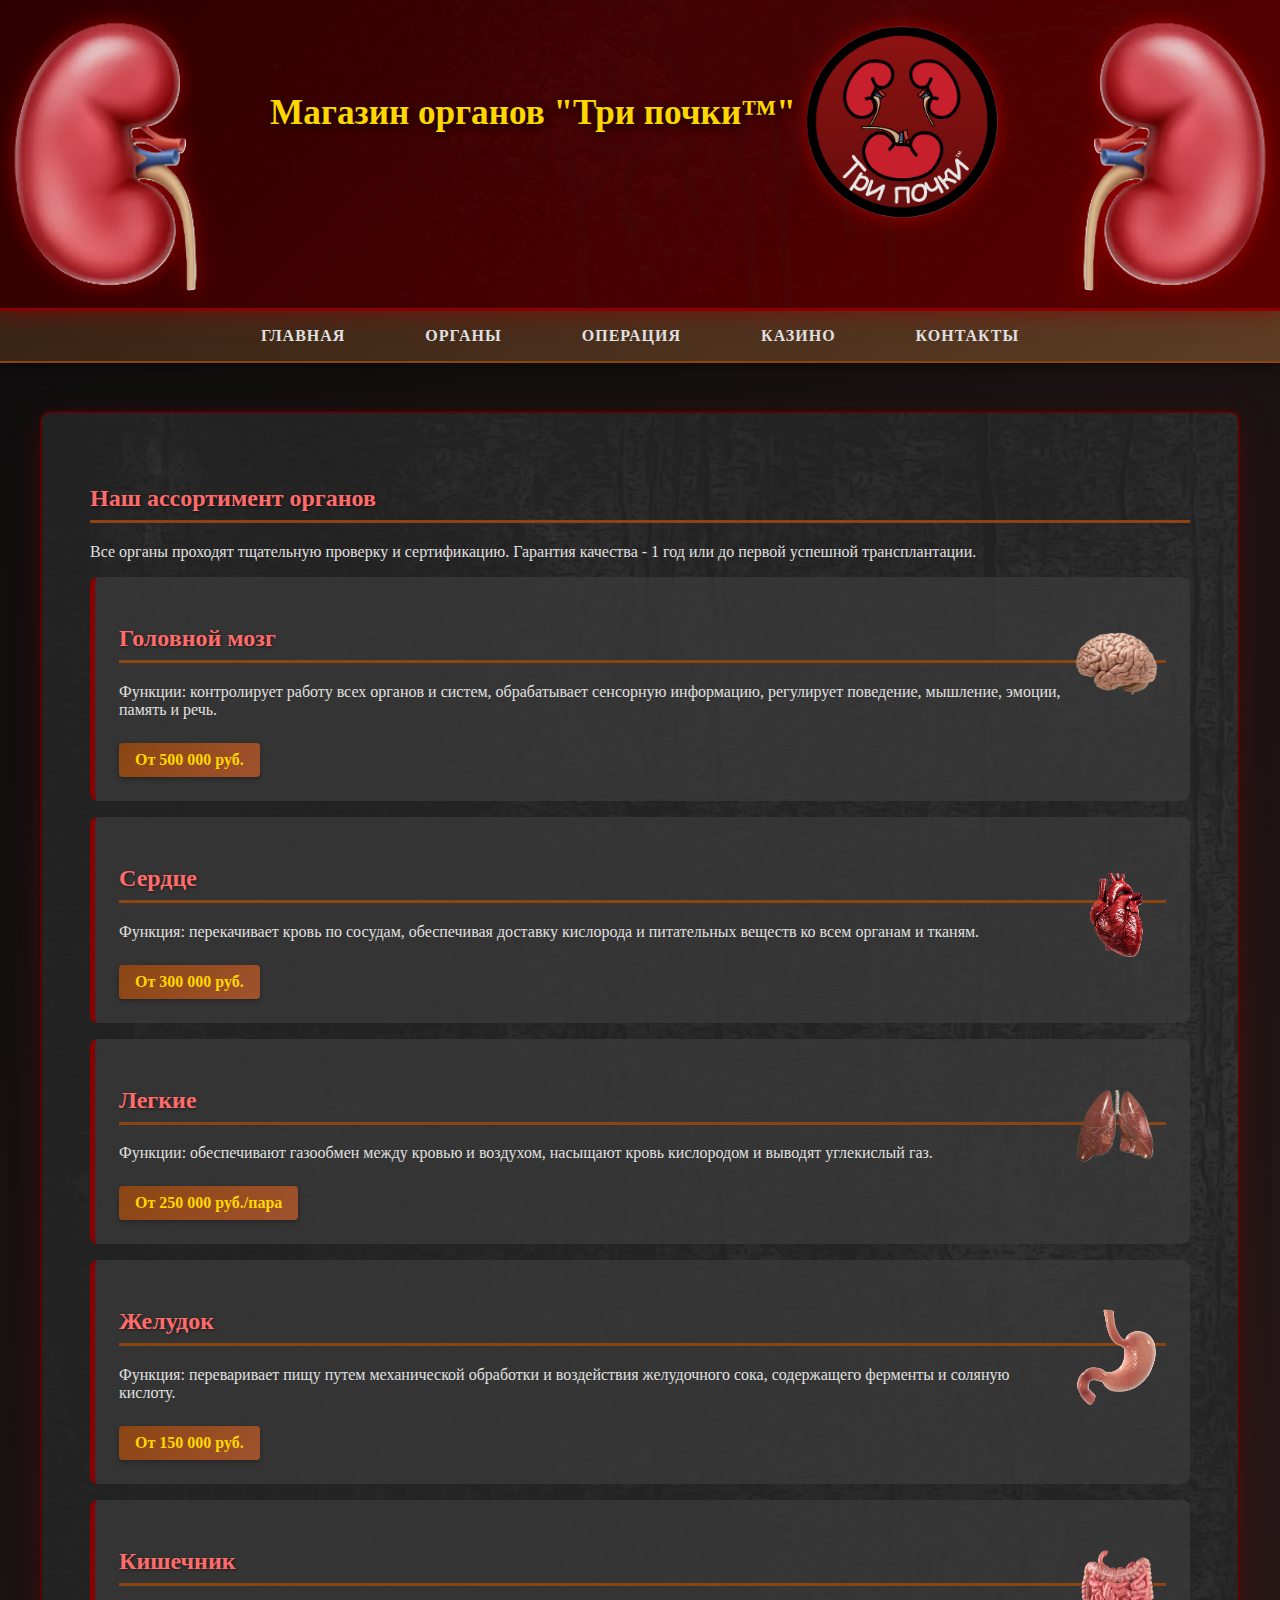
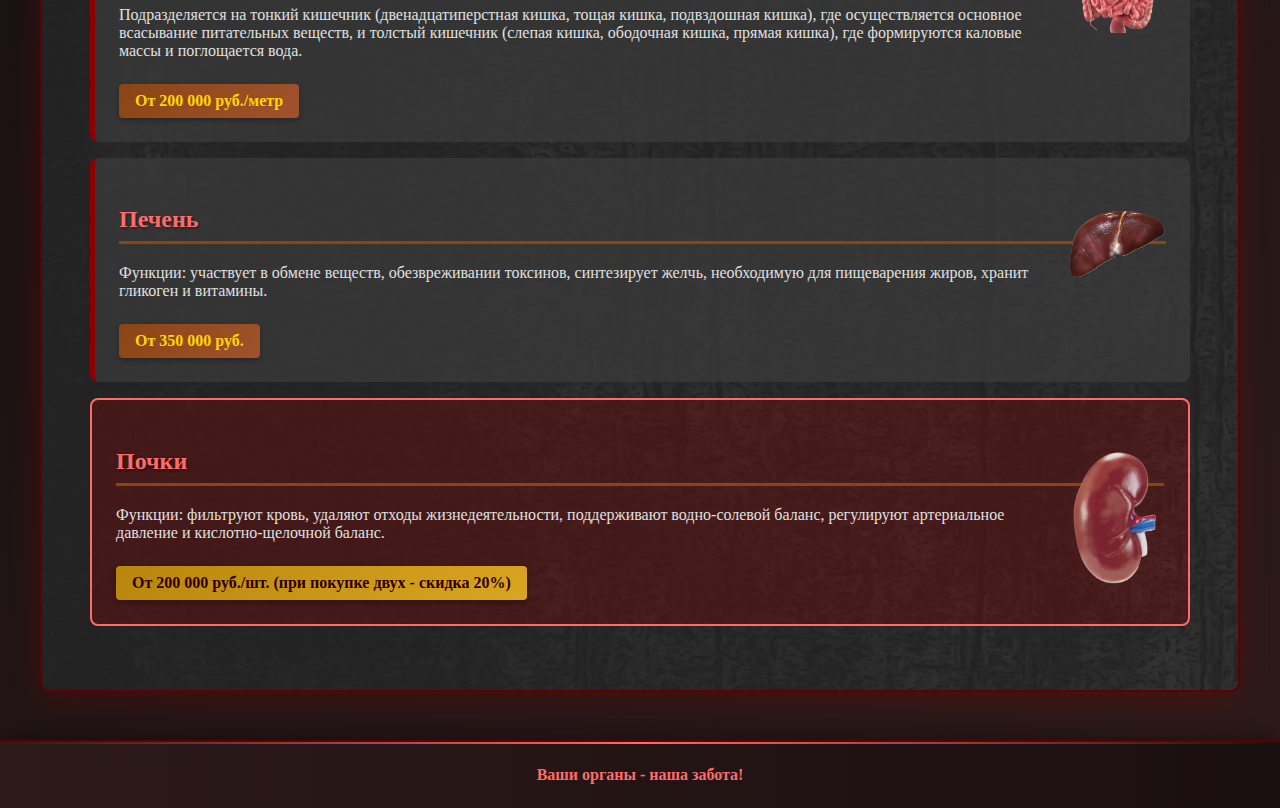
<file: organs.html>
<html>
<head>
    <title>Три почки - Органы</title>
    <link rel="icon" href="logo.png" type="image/png">
    <link rel="stylesheet" type="text/css" href="style.css">
    <meta http-equiv="Content-Type" content="text/html;charset=utf-8" />
    <meta name="viewport" content="width=device-width, initial-scale=1.0">
    <link rel="manifest" href="manifest.json">
</head>
<body>
    <header>
        <img src="kidney_l.png" width="210" align="left">
        <img src="kidney_r.png" width="210" align="right">
        <h1>Магазин органов "Три почки&trade;"</h1>
        <img src="logo.png" width="210" align="center">
    </header>
    <nav>
        <ul>
            <li><a href="index.html">Главная</a></li>
            <li><a href="organs.html">Органы</a></li>
            <li><a href="surgery.html">Операция</a></li>
            <li><a href="casino.html">Казино</a></li>
            <li><a href="contacts.html">Контакты</a></li>
        </ul>
    </nav>
    <main>
        <div id="content">
            <div id="article">
                <h2>Наш ассортимент органов</h2>
                <p>Все органы проходят тщательную проверку и сертификацию. Гарантия качества - 1 год или до первой успешной трансплантации.</p>
                
                <div class="organ-item">
                    <h2>Головной мозг <img src="organs/brain.png" width="100" align="right"></h2>
                    <p>Функции: контролирует работу всех органов и систем, обрабатывает сенсорную информацию, регулирует поведение, мышление, эмоции, память и речь.</p>
                    <div class="price-tag">От 500 000 руб.</div>
                </div>
                
                <div class="organ-item">
                    <h2>Сердце <img src="organs/heart.png" width="100" align="right"></h2>
                    <p>Функция: перекачивает кровь по сосудам, обеспечивая доставку кислорода и питательных веществ ко всем органам и тканям.</p>
                    <div class="price-tag">От 300 000 руб.</div>
                </div>
                
                <div class="organ-item">
                    <h2>Легкие <img src="organs/lungs.png" width="100" align="right"></h2>
                    <p>Функции: обеспечивают газообмен между кровью и воздухом, насыщают кровь кислородом и выводят углекислый газ.</p>
                    <div class="price-tag">От 250 000 руб./пара</div>
                </div>
                
                <div class="organ-item">
                    <h2>Желудок <img src="organs/stomach.png" width="100" align="right"></h2>
                    <p>Функция: переваривает пищу путем механической обработки и воздействия желудочного сока, содержащего ферменты и соляную кислоту.</p>
                    <div class="price-tag">От 150 000 руб.</div>
                </div>
                
                <div class="organ-item">
                    <h2>Кишечник <img src="organs/intestine.png" width="100" align="right"></h2>
                    <p>Подразделяется на тонкий кишечник (двенадцатиперстная кишка, тощая кишка, подвздошная кишка), где осуществляется основное всасывание питательных веществ, и толстый кишечник (слепая кишка, ободочная кишка, прямая кишка), где формируются каловые массы и поглощается вода.</p>
                    <div class="price-tag">От 200 000 руб./метр</div>
                </div>
                
                <div class="organ-item">
                    <h2>Печень <img src="organs/liver.png" width="100" align="right"></h2>
                    <p>Функции: участвует в обмене веществ, обезвреживании токсинов, синтезирует желчь, необходимую для пищеварения жиров, хранит гликоген и витамины.</p>
                    <div class="price-tag">От 350 000 руб.</div>
                </div>
                
                <div class="organ-item highlight">
                    <h2>Почки <img src="organs/kidney.png" width="100" align="right"></h2>
                    <p>Функции: фильтруют кровь, удаляют отходы жизнедеятельности, поддерживают водно-солевой баланс, регулируют артериальное давление и кислотно-щелочной баланс.</p>
                    <div class="price-tag special">От 200 000 руб./шт. (при покупке двух - скидка 20%)</div>
                </div>
            </div>
        </div>
    </main>
    <footer>
        Ваши органы - наша забота!
    </footer>
</body>
</html>
</file>
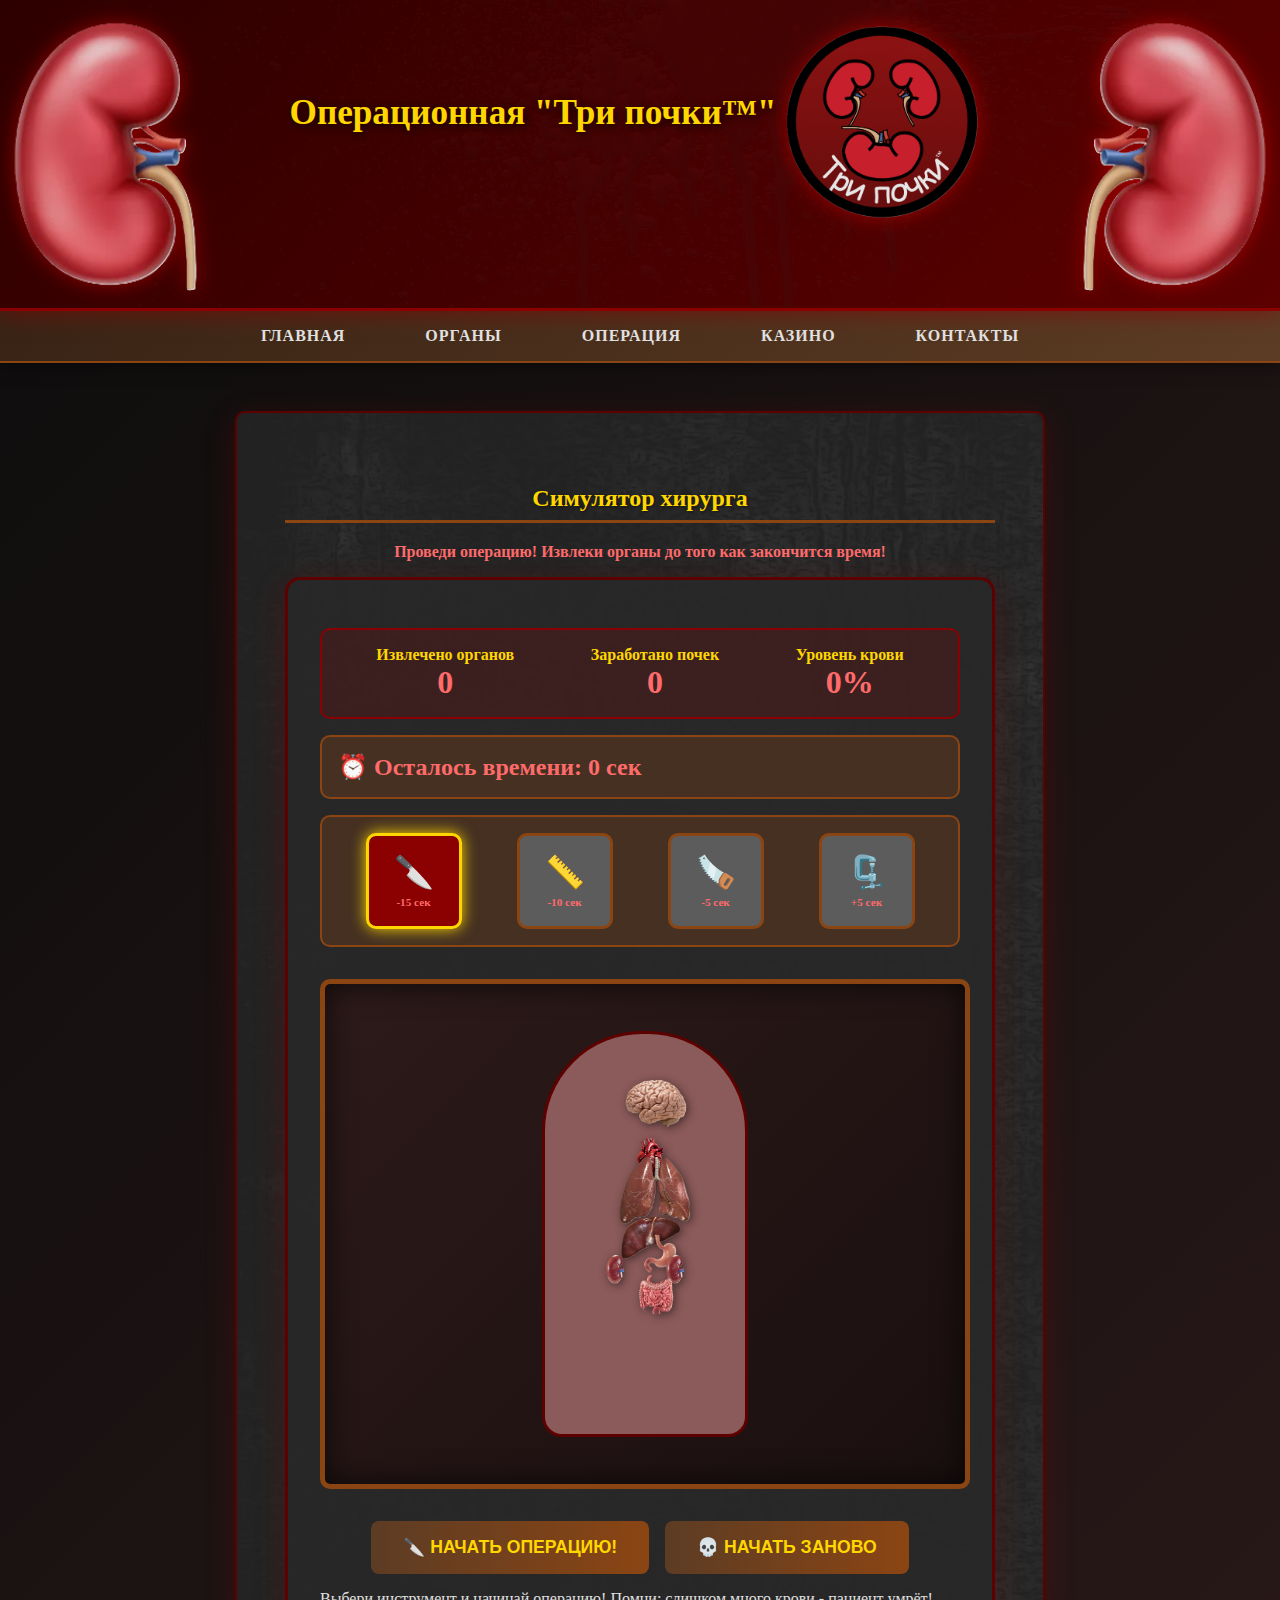
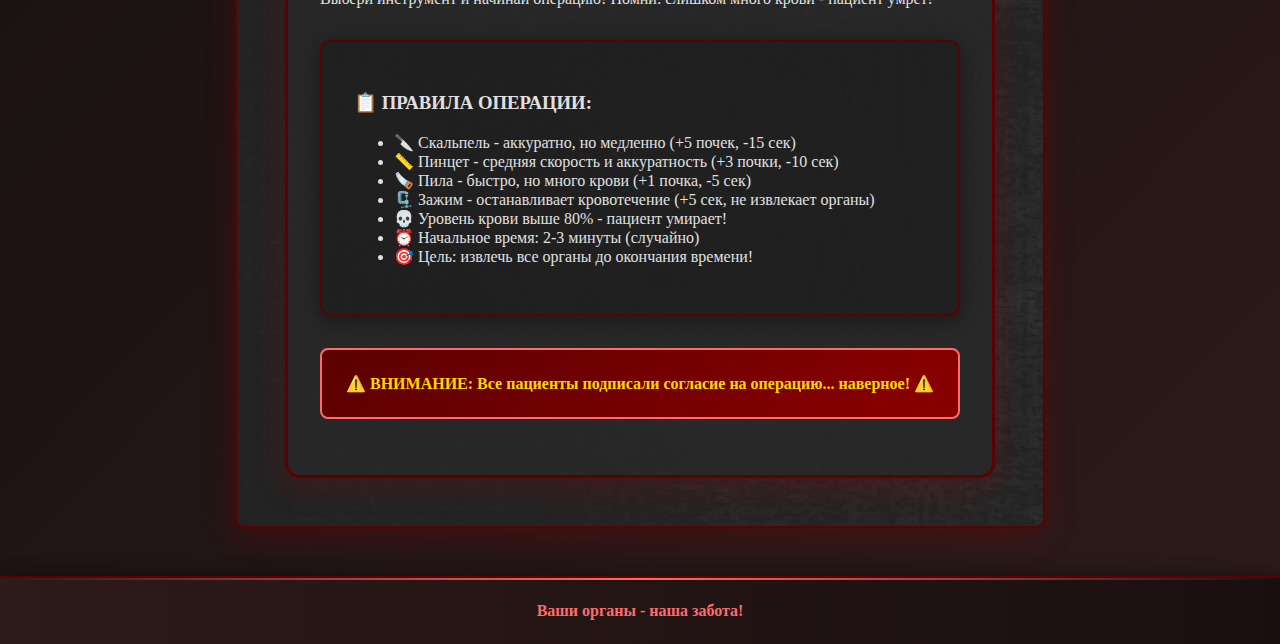
<file: surgery.html>
<html>
<head>
    <title>Три почки - Операция</title>
    <link rel="icon" href="logo.png" type="image/png">
    <link rel="stylesheet" type="text/css" href="style.css">
    <meta http-equiv="Content-Type" content="text/html;charset=utf-8" />
    <meta name="viewport" content="width=device-width, initial-scale=1.0">
    <link rel="manifest" href="manifest.json">
    <style>
        .surgery-game {
            max-width: 800px;
            margin: 0 auto;
            padding: 2rem;
            background: rgba(40, 40, 40, 0.95);
            border-radius: 15px;
            box-shadow: 0 8px 30px rgba(139, 0, 0, 0.3);
            border: 3px solid #5c0000;
            position: relative;
        }

        .operation-table {
            width: 100%;
            height: 500px;
            background: linear-gradient(135deg, #2d1a1a, #1a0f0f);
            border: 5px solid #8b4513;
            border-radius: 10px;
            margin: 2rem 0;
            position: relative;
            overflow: hidden;
            box-shadow: inset 0 0 30px rgba(0, 0, 0, 0.7);
        }

        .human-body {
            position: absolute;
            top: 50%;
            left: 50%;
            transform: translate(-50%, -50%);
            width: 200px;
            height: 400px;
            background: #8b5a5a;
            border-radius: 100px 100px 20px 20px;
            border: 3px solid #5c0000;
        }

        .organ {
            position: absolute;
            cursor: pointer;
            transition: all 0.3s ease;
            filter: drop-shadow(2px 2px 4px rgba(0,0,0,0.5));
            width: 60px;
            height: 60px;
            background-size: contain;
            background-repeat: no-repeat;
            background-position: center;
        }

        .organ:hover {
            transform: scale(1.1);
        }

        .brain { top: 10%; left: 35%; width: 80px; height: 60px; background-image: url('organs/brain.png'); }
        .heart { top: 25%; left: 40%; width: 50px; height: 50px; background-image: url('organs/heart.png'); }
        .lungs { top: 30%; left: 30%; width: 100px; height: 70px; background-image: url('organs/lungs.png'); }
        .liver { top: 45%; left: 35%; width: 70px; height: 50px; background-image: url('organs/liver.png'); }
        .stomach { top: 50%; left: 45%; width: 50px; height: 40px; background-image: url('organs/stomach.png'); }
        .kidney-left { top: 55%; left: 25%; width: 40px; height: 30px; background-image: url('organs/kidney.png'); }
        .kidney-right { top: 55%; left: 55%; width: 40px; height: 30px; background-image: url('organs/kidney.png'); }
        .intestines { top: 60%; left: 30%; width: 100px; height: 40px; background-image: url('organs/intestine.png'); }

        .surgical-tools {
            display: flex;
            justify-content: space-around;
            margin: 1rem 0;
            padding: 1rem;
            background: rgba(139, 69, 19, 0.3);
            border-radius: 10px;
            border: 2px solid #8b4513;
        }

        .tool {
            width: 80px;
            height: 80px;
            background: #5c5c5c;
            border: 3px solid #8b4513;
            border-radius: 10px;
            cursor: pointer;
            display: flex;
            flex-direction: column;
            align-items: center;
            justify-content: center;
            font-size: 2rem;
            transition: all 0.3s ease;
            padding: 5px;
        }

        .tool:hover {
            background: #6c6c6c;
            border-color: #ff6b6b;
            transform: translateY(-5px);
        }

        .tool.active {
            background: #8b0000;
            border-color: #ffd700;
            box-shadow: 0 0 15px #ffd700;
        }

        .tool-cost {
            font-size: 0.7rem;
            color: #ff6b6b;
            margin-top: 5px;
            font-weight: bold;
        }

        .score-board {
            display: flex;
            justify-content: space-around;
            margin: 1rem 0;
            padding: 1rem;
            background: rgba(139, 0, 0, 0.2);
            border-radius: 10px;
            border: 2px solid #8b0000;
        }

        .score-item {
            text-align: center;
            color: #ffd700;
            font-weight: bold;
        }

        .score-value {
            font-size: 2rem;
            color: #ff6b6b;
        }

        .blood-pool {
            position: absolute;
            bottom: 0;
            left: 0;
            width: 100%;
            height: 0;
            background: linear-gradient(to top, #8b0000, #5c0000);
            transition: height 0.5s ease;
            border-radius: 0 0 5px 5px;
        }

        .time-display {
            font-size: 1.5rem;
            color: #ff6b6b;
            font-weight: bold;
            margin: 1rem 0;
            padding: 1rem;
            background: rgba(139, 69, 19, 0.3);
            border-radius: 10px;
            border: 2px solid #8b4513;
        }

        @keyframes pulse-alert {
            0% { transform: scale(1); }
            50% { transform: scale(1.05); }
            100% { transform: scale(1); }
        }

        .alert {
            animation: pulse-alert 1s infinite;
            color: #ff6b6b;
        }

        .controls {
            display: flex;
            gap: 1rem;
            justify-content: center;
            margin: 1rem 0;
        }

        button {
            background: linear-gradient(to right, #5c3c24 0%, #8b4513 100%);
            color: #ffd700;
            border: none;
            padding: 1rem 2rem;
            font-size: 1.1rem;
            border-radius: 8px;
            cursor: pointer;
            transition: all 0.3s ease;
            font-weight: bold;
        }

        button:hover {
            transform: translateY(-2px);
            box-shadow: 0 5px 15px rgba(0, 0, 0, 0.3);
        }

        button:disabled {
            background: #666;
            cursor: not-allowed;
            transform: none;
        }
    </style>
</head>

<body>
    <header>
        <img src="kidney_l.png" width="210" align="left">
        <img src="kidney_r.png" width="210" align="right">
        <h1>Операционная "Три почки&trade;"</h1>
        <img src="logo.png" width="210" align="center">
    </header>
    <nav>
        <ul>
            <li><a href="index.html">Главная</a></li>
            <li><a href="organs.html">Органы</a></li>
            <li><a href="surgery.html">Операция</a></li>
            <li><a href="casino.html">Казино</a></li>
            <li><a href="contacts.html">Контакты</a></li>
        </ul>
    </nav>
    <main>
        <div id="content">
            <div id="article">
                <h2 style="text-align: center; color: #ffd700;">Симулятор хирурга</h2>
                <p style="text-align: center; color: #ff6b6b; font-weight: bold;">
                    Проведи операцию! Извлеки органы до того как закончится время!
                </p>
                
                <div class="surgery-game">
                    <div class="score-board">
                        <div class="score-item">
                            Извлечено органов<br>
                            <span class="score-value" id="organs-removed">0</span>
                        </div>
                        <div class="score-item">
                            Заработано почек<br>
                            <span class="score-value" id="kidneys-earned">0</span>
                        </div>
                        <div class="score-item">
                            Уровень крови<br>
                            <span class="score-value" id="blood-level">0%</span>
                        </div>
                    </div>

                    <div class="time-display">
                        ⏰ Осталось времени: <span id="time-left">0</span> сек
                    </div>

                    <div class="surgical-tools">
                        <div class="tool active" data-tool="scalpel" onclick="selectTool('scalpel')">
                            🔪
                            <div class="tool-cost">-15 сек</div>
                        </div>
                        <div class="tool" data-tool="forceps" onclick="selectTool('forceps')">
                            📏
                            <div class="tool-cost">-10 сек</div>
                        </div>
                        <div class="tool" data-tool="saw" onclick="selectTool('saw')">
                            🪚
                            <div class="tool-cost">-5 сек</div>
                        </div>
                        <div class="tool" data-tool="clamp" onclick="selectTool('clamp')">
                            🗜️
                            <div class="tool-cost">+5 сек</div>
                        </div>
                    </div>

                    <div class="operation-table">
                        <div class="blood-pool" id="blood-pool"></div>
                        <div class="human-body">
                            <div class="organ brain" onclick="removeOrgan('brain')"></div>
                            <div class="organ heart" onclick="removeOrgan('heart')"></div>
                            <div class="organ lungs" onclick="removeOrgan('lungs')"></div>
                            <div class="organ liver" onclick="removeOrgan('liver')"></div>
                            <div class="organ stomach" onclick="removeOrgan('stomach')"></div>
                            <div class="organ kidney-left" onclick="removeOrgan('kidney')"></div>
                            <div class="organ kidney-right" onclick="removeOrgan('kidney')"></div>
                            <div class="organ intestines" onclick="removeOrgan('intestines')"></div>
                        </div>
                    </div>

                    <div class="controls">
                        <button onclick="startGame()" id="start-btn">🔪 НАЧАТЬ ОПЕРАЦИЮ!</button>
                        <button onclick="resetGame()">💀 НАЧАТЬ ЗАНОВО</button>
                    </div>

                    <div class="result" id="surgery-result">
                        Выбери инструмент и начинай операцию! Помни: слишком много крови - пациент умрёт!
                    </div>

                    <div class="dark-section">
                        <h3>📋 ПРАВИЛА ОПЕРАЦИИ:</h3>
                        <ul style="text-align: left; color: #e0e0e0;">
                            <li>🔪 Скальпель - аккуратно, но медленно (+5 почек, -15 сек)</li>
                            <li>📏 Пинцет - средняя скорость и аккуратность (+3 почки, -10 сек)</li>
                            <li>🪚 Пила - быстро, но много крови (+1 почка, -5 сек)</li>
                            <li>🗜️ Зажим - останавливает кровотечение (+5 сек, не извлекает органы)</li>
                            <li>💀 Уровень крови выше 80% - пациент умирает!</li>
                            <li>⏰ Начальное время: 2-3 минуты (случайно)</li>
                            <li>🎯 Цель: извлечь все органы до окончания времени!</li>
                        </ul>
                    </div>
                    
                    <div class="warning-box">
                        ⚠️ ВНИМАНИЕ: Все пациенты подписали согласие на операцию... наверное! ⚠️
                    </div>
                </div>
            </div>
        </div>
    </main>
    <footer>
        Ваши органы - наша забота!
    </footer>

    <script>
        let score = 0;
        let organsRemoved = 0;
        let bloodLevel = 0;
        let timeLeft = 0;
        let gameActive = false;
        let selectedTool = 'scalpel';
        let totalOrgans = 8; // мозг, сердце, легкие, печень, желудок, 2 почки, кишечник

        const organValues = {
            'scalpel': 5,
            'forceps': 3,
            'saw': 1
        };

        const bloodRates = {
            'scalpel': 5,
            'forceps': 10,
            'saw': 20
        };

        const timeCosts = {
            'scalpel': 15,
            'forceps': 10,
            'saw': 5,
            'clamp': -5
        };

        function selectTool(tool) {
            selectedTool = tool;
            document.querySelectorAll('.tool').forEach(t => t.classList.remove('active'));
            document.querySelector(`.tool[data-tool="${tool}"]`).classList.add('active');
        }

        function removeOrgan(organType) {
            if (!gameActive || timeLeft <= 0) return;

            const organ = event.target;
            
            if (selectedTool === 'clamp') {
                // Зажим останавливает кровотечение и добавляет время
                bloodLevel = Math.max(0, bloodLevel - 15);
                timeLeft += timeCosts.clamp;
                updateBloodLevel();
                updateDisplay();
                return;
            }

            // Проверяем, достаточно ли времени
            if (timeLeft < timeCosts[selectedTool]) {
                document.getElementById('surgery-result').textContent = '⏰ Недостаточно времени для этого инструмента!';
                return;
            }

            // Анимация удаления органа
            organ.style.transition = 'all 0.5s ease';
            organ.style.transform = 'scale(0) rotate(180deg)';
            organ.style.opacity = '0';

            // Тратим время
            timeLeft -= timeCosts[selectedTool];
            
            // Добавляем кровь
            bloodLevel += bloodRates[selectedTool];
            updateBloodLevel();

            // Добавляем очки
            score += organValues[selectedTool];
            organsRemoved++;

            updateDisplay();

            // Сохраняем результат в localStorage для казино
            localStorage.setItem('kidneyBalance', score);

            // Удаляем орган из DOM после анимации
            setTimeout(() => {
                organ.style.display = 'none';
                checkWinCondition();
            }, 500);
        }

        function updateBloodLevel() {
            const bloodPool = document.getElementById('blood-pool');
            const bloodPercent = Math.min(100, bloodLevel);
            bloodPool.style.height = bloodPercent + '%';
            document.getElementById('blood-level').textContent = bloodPercent + '%';

            if (bloodPercent >= 80) {
                bloodPool.style.background = 'linear-gradient(to top, #ff0000, #8b0000)';
                document.getElementById('blood-level').classList.add('alert');
            } else {
                bloodPool.style.background = 'linear-gradient(to top, #8b0000, #5c0000)';
                document.getElementById('blood-level').classList.remove('alert');
            }

            if (bloodPercent >= 100) {
                endGame('💀 ПАЦИЕНТ УМЕР ОТ КРОВОПОТЕРИ! Операция провалена!');
            }
        }

        function updateDisplay() {
            document.getElementById('organs-removed').textContent = organsRemoved;
            document.getElementById('kidneys-earned').textContent = score;
            document.getElementById('time-left').textContent = timeLeft;
        }

        function startGame() {
            if (gameActive) return;
            
            gameActive = true;
            document.getElementById('start-btn').disabled = true;
            
            // Генерируем случайное начальное время от 120 до 180 секунд
            timeLeft = Math.floor(Math.random() * 61) + 120; // 2-3 минуты
            updateDisplay();
            
            // Запускаем таймер
            const gameTimer = setInterval(() => {
                if (!gameActive) {
                    clearInterval(gameTimer);
                    return;
                }
                
                timeLeft--;
                updateDisplay();
                
                if (timeLeft <= 0) {
                    endGame('⏰ ВРЕМЯ ВЫШЛО! Операция не завершена!');
                    clearInterval(gameTimer);
                }
            }, 1000);
        }

        function checkWinCondition() {
            const remainingOrgans = document.querySelectorAll('.organ:not([style*="display: none"])').length;
            if (remainingOrgans === 0) {
                endGame(`🎉 ОПЕРАЦИЯ УСПЕШНА! Заработано: ${score} почек!`);
            }
        }

        function endGame(message) {
            gameActive = false;
            document.getElementById('surgery-result').textContent = message;
            document.getElementById('surgery-result').className = 
                message.includes('УСПЕШНА') ? 'result win' : 'result lose';
        }

        function resetGame() {
            gameActive = false;
            
            score = 0;
            organsRemoved = 0;
            bloodLevel = 0;
            timeLeft = 0;
            
            // Восстанавливаем органы
            document.querySelectorAll('.organ').forEach(organ => {
                organ.style.display = 'block';
                organ.style.transform = 'scale(1) rotate(0deg)';
                organ.style.opacity = '1';
                organ.style.transition = 'none';
            });
            
            updateBloodLevel();
            updateDisplay();
            
            document.getElementById('start-btn').disabled = false;
            document.getElementById('surgery-result').textContent = 
                'Выбери инструмент и начинай операцию! Помни: слишком много крови - пациент умрёт!';
            document.getElementById('surgery-result').className = 'result';
        }

        // Инициализация
        updateDisplay();
        updateBloodLevel();
    </script>
</body>
</html>
</file>
<file: style.css>
body {
    font-family: 'Georgia', 'Times New Roman', serif;
    margin: 0;
    padding: 0;
    background: #1a1a1a url('casino/dark-texture.png') repeat;
    color: #e0e0e0;
    text-align: center;
    min-height: 100vh;
    display: flex;
    flex-direction: column;
    background-image: linear-gradient(135deg, #0c0c0c 0%, #2d1a1a 100%);
}

header {
    background: linear-gradient(135deg, #2d0000 0%, #5c0000 100%);
    color: #ff6b6b;
    padding: 1rem 0;
    box-shadow: 0 4px 20px rgba(139, 0, 0, 0.5);
    position: relative;
    overflow: hidden;
    border-bottom: 3px solid #8b0000;
}

header::before {
    content: "";
    position: absolute;
    top: 0;
    left: 0;
    right: 0;
    bottom: 0;
    background: url('casino/blood-splash.png') center/cover;
    opacity: 0.1;
}

header img {
    transition: all 0.3s ease;
    filter: drop-shadow(0 0 10px rgba(255, 0, 0, 0.5)) brightness(0.9);
}

header img:hover {
    transform: scale(1.05);
    filter: drop-shadow(0 0 15px rgba(255, 0, 0, 0.7)) brightness(1.1);
}

header h1 {
    text-shadow: 2px 2px 8px rgba(0, 0, 0, 0.8);
    margin: 0.5em 0;
    font-size: 2.2em;
    position: relative;
    display: inline-block;
    color: #ffd700;
    font-weight: bold;
}

nav ul {
    list-style: none;
    padding: 0;
    background: linear-gradient(to right, #3a2415 0%, #5c3c24 100%);
    margin: 0;
    display: flex;
    justify-content: center;
    box-shadow: 0 2px 15px rgba(0, 0, 0, 0.5);
    border-bottom: 2px solid #8b4513;
}

nav ul li {
    margin: 0 1rem;
    position: relative;
}

nav ul li::after {
    content: "";
    position: absolute;
    bottom: 0;
    left: 50%;
    width: 0;
    height: 3px;
    background: #ff6b6b;
    transition: all 0.3s ease;
}

nav ul li:hover::after {
    width: 100%;
    left: 0;
}

nav ul li a {
    color: #e0e0e0;
    text-decoration: none;
    padding: 1rem 1.5rem;
    font-weight: bold;
    display: block;
    transition: all 0.3s ease;
    position: relative;
    overflow: hidden;
    text-transform: uppercase;
    letter-spacing: 1px;
}

nav ul li a:hover {
    background: rgba(139, 0, 0, 0.3);
    transform: translateY(-2px);
    color: #ffd700;
}

main {
    padding: 2rem;
    max-width: 1200px;
    margin: 0 auto;
    flex: 1;
}

#content {
    background: rgba(40, 40, 40, 0.95);
    border-radius: 10px;
    box-shadow: 0 8px 30px rgba(139, 0, 0, 0.3);
    padding: 2rem;
    margin: 1rem auto;
    transition: all 0.3s ease;
    border: 2px solid #5c0000;
    position: relative;
}

#content::before {
    content: "";
    position: absolute;
    top: 0;
    left: 0;
    right: 0;
    bottom: 0;
    background: url('casino/dark-texture.png');
    opacity: 0.1;
    border-radius: 8px;
    pointer-events: none;
}

#content:hover {
    box-shadow: 0 10px 40px rgba(139, 0, 0, 0.4);
    transform: translateY(-2px);
}

#article {
    text-align: left;
    padding: 1rem;
    position: relative;
    z-index: 1;
}

h2 {
    color: #ff6b6b;
    border-bottom: 3px solid #8b4513;
    padding-bottom: 0.5rem;
    margin-top: 1.5rem;
    transition: all 0.3s ease;
    text-shadow: 1px 1px 3px rgba(0, 0, 0, 0.5);
    font-weight: bold;
}

h2:hover {
    color: #ffd700;
    transform: translateX(5px);
}

footer {
    background: linear-gradient(to right, #2d1a1a 0%, #1a0f0f 100%);
    color: #ff6b6b;
    text-align: center;
    padding: 1.5rem 0;
    width: 100%;
    box-shadow: 0 -4px 15px rgba(0, 0, 0, 0.3);
    position: relative;
    border-top: 2px solid #5c0000;
    font-weight: bold;
}

footer::before {
    content: "";
    position: absolute;
    top: 0;
    left: 0;
    right: 0;
    height: 2px;
    background: linear-gradient(to right, transparent 0%, #ff6b6b 50%, transparent 100%);
}

form {
    max-width: 600px;
    margin: 0 auto;
    padding: 1.5rem;
    background: rgba(50, 50, 50, 0.8);
    border-radius: 8px;
    box-shadow: 0 4px 15px rgba(0, 0, 0, 0.3);
    border: 1px solid #5c0000;
}

form p {
    margin: 1rem 0;
}

input[type="text"],
textarea {
    width: 100%;
    padding: 0.8rem;
    border: 1px solid #5c0000;
    border-radius: 4px;
    font-family: 'Georgia', serif;
    transition: all 0.3s ease;
    background: #2d2d2d;
    color: #e0e0e0;
}

input[type="text"]:focus,
textarea:focus {
    border-color: #ff6b6b;
    box-shadow: 0 0 0 2px rgba(255, 107, 107, 0.3);
    outline: none;
    background: #3d3d3d;
}

textarea {
    min-height: 150px;
    resize: vertical;
}

input[type="submit"] {
    background: linear-gradient(to right, #5c0000 0%, #8b0000 100%);
    color: #ffd700;
    border: none;
    padding: 1rem 2rem;
    font-size: 1rem;
    border-radius: 4px;
    cursor: pointer;
    transition: all 0.3s ease;
    box-shadow: 0 4px 10px rgba(0, 0, 0, 0.3);
    font-family: 'Georgia', serif;
    font-weight: bold;
    text-transform: uppercase;
    letter-spacing: 1px;
}

input[type="submit"]:hover {
    transform: translateY(-2px);
    box-shadow: 0 6px 15px rgba(0, 0, 0, 0.4);
    background: linear-gradient(to right, #8b0000 0%, #5c0000 100%);
}

.organ-item {
    background: rgba(60, 60, 60, 0.7);
    padding: 1.5rem;
    margin: 1rem 0;
    border-radius: 8px;
    border-left: 5px solid #8b0000;
    transition: all 0.3s ease;
    position: relative;
}

.organ-item:hover {
    background: rgba(80, 80, 80, 0.8);
    transform: translateX(5px);
    border-left-color: #ff6b6b;
}

.price-tag {
    background: linear-gradient(135deg, #8b4513, #a0522d);
    color: #ffd700;
    padding: 0.5rem 1rem;
    border-radius: 4px;
    font-weight: bold;
    display: inline-block;
    margin-top: 0.5rem;
    box-shadow: 0 2px 5px rgba(0, 0, 0, 0.3);
}

.highlight {
    background: rgba(139, 0, 0, 0.3);
    border: 2px solid #ff6b6b;
}

.special {
    background: linear-gradient(135deg, #b8860b, #daa520);
    color: #2d0000;
}

@keyframes pulse {
    0% { transform: scale(1); }
    50% { transform: scale(1.02); }
    100% { transform: scale(1); }
}

header h1 {
    animation: pulse 4s infinite;
}

@keyframes float {
    0% { transform: translateY(0px); }
    50% { transform: translateY(-8px); }
    100% { transform: translateY(0px); }
}

header img {
    animation: float 5s ease-in-out infinite;
}

header img:nth-child(2) {
    animation-delay: 0.7s;
}

header img:nth-child(4) {
    animation-delay: 1.4s;
}

.dark-section {
    background: rgba(30, 30, 30, 0.8);
    padding: 2rem;
    margin: 2rem 0;
    border-radius: 10px;
    border: 2px solid #5c0000;
    box-shadow: 0 4px 20px rgba(0, 0, 0, 0.4);
}

.feature-grid {
    display: grid;
    grid-template-columns: repeat(auto-fit, minmax(250px, 1fr));
    gap: 1.5rem;
    margin: 2rem 0;
}

.feature-card {
    background: rgba(50, 50, 50, 0.8);
    padding: 1.5rem;
    border-radius: 8px;
    border: 1px solid #8b4513;
    transition: all 0.3s ease;
    text-align: center;
}

.feature-card:hover {
    transform: translateY(-5px);
    border-color: #ff6b6b;
    box-shadow: 0 5px 15px rgba(255, 107, 107, 0.3);
}

.warning-box {
    background: linear-gradient(135deg, #5c0000, #8b0000);
    color: #ffd700;
    padding: 1.5rem;
    border-radius: 8px;
    margin: 1.5rem 0;
    border: 2px solid #ff6b6b;
    text-align: center;
    font-weight: bold;
}

@media (max-width: 768px) {
    header {
        padding: 0.5rem 0;
    }
    
    header img {
        width: 100px;
        margin: 0 5px;
    }
    
    header h1 {
        font-size: 1.5em;
        margin: 0.3em 0;
    }
    
    nav ul {
        flex-direction: column;
    }
    
    nav ul li {
        margin: 0;
    }
    
    nav ul li a {
        padding: 0.8rem;
    }
    
    main {
        padding: 0.5rem;
    }
    
    #content {
        padding: 1rem;
    }
    
    #article img {
        max-width: 100%;
        height: auto;
    }
    
    .organ-item {
        padding: 10px;
    }
    
    .organ-item img {
        width: 60px;
        float: right;
    }
    
    form {
        padding: 1rem;
    }
    
    footer {
        padding: 1rem 0;
        font-size: 0.9em;
    }
    
    .feature-grid {
        grid-template-columns: 1fr;
    }
}

@media (max-width: 480px) {
    header h1 {
        font-size: 1.2em;
    }
    
    header img {
        width: 80px;
    }
    
    h2 {
        font-size: 1.3em;
    }
    
    .price-tag {
        font-size: 0.9em;
    }
}
</file>
